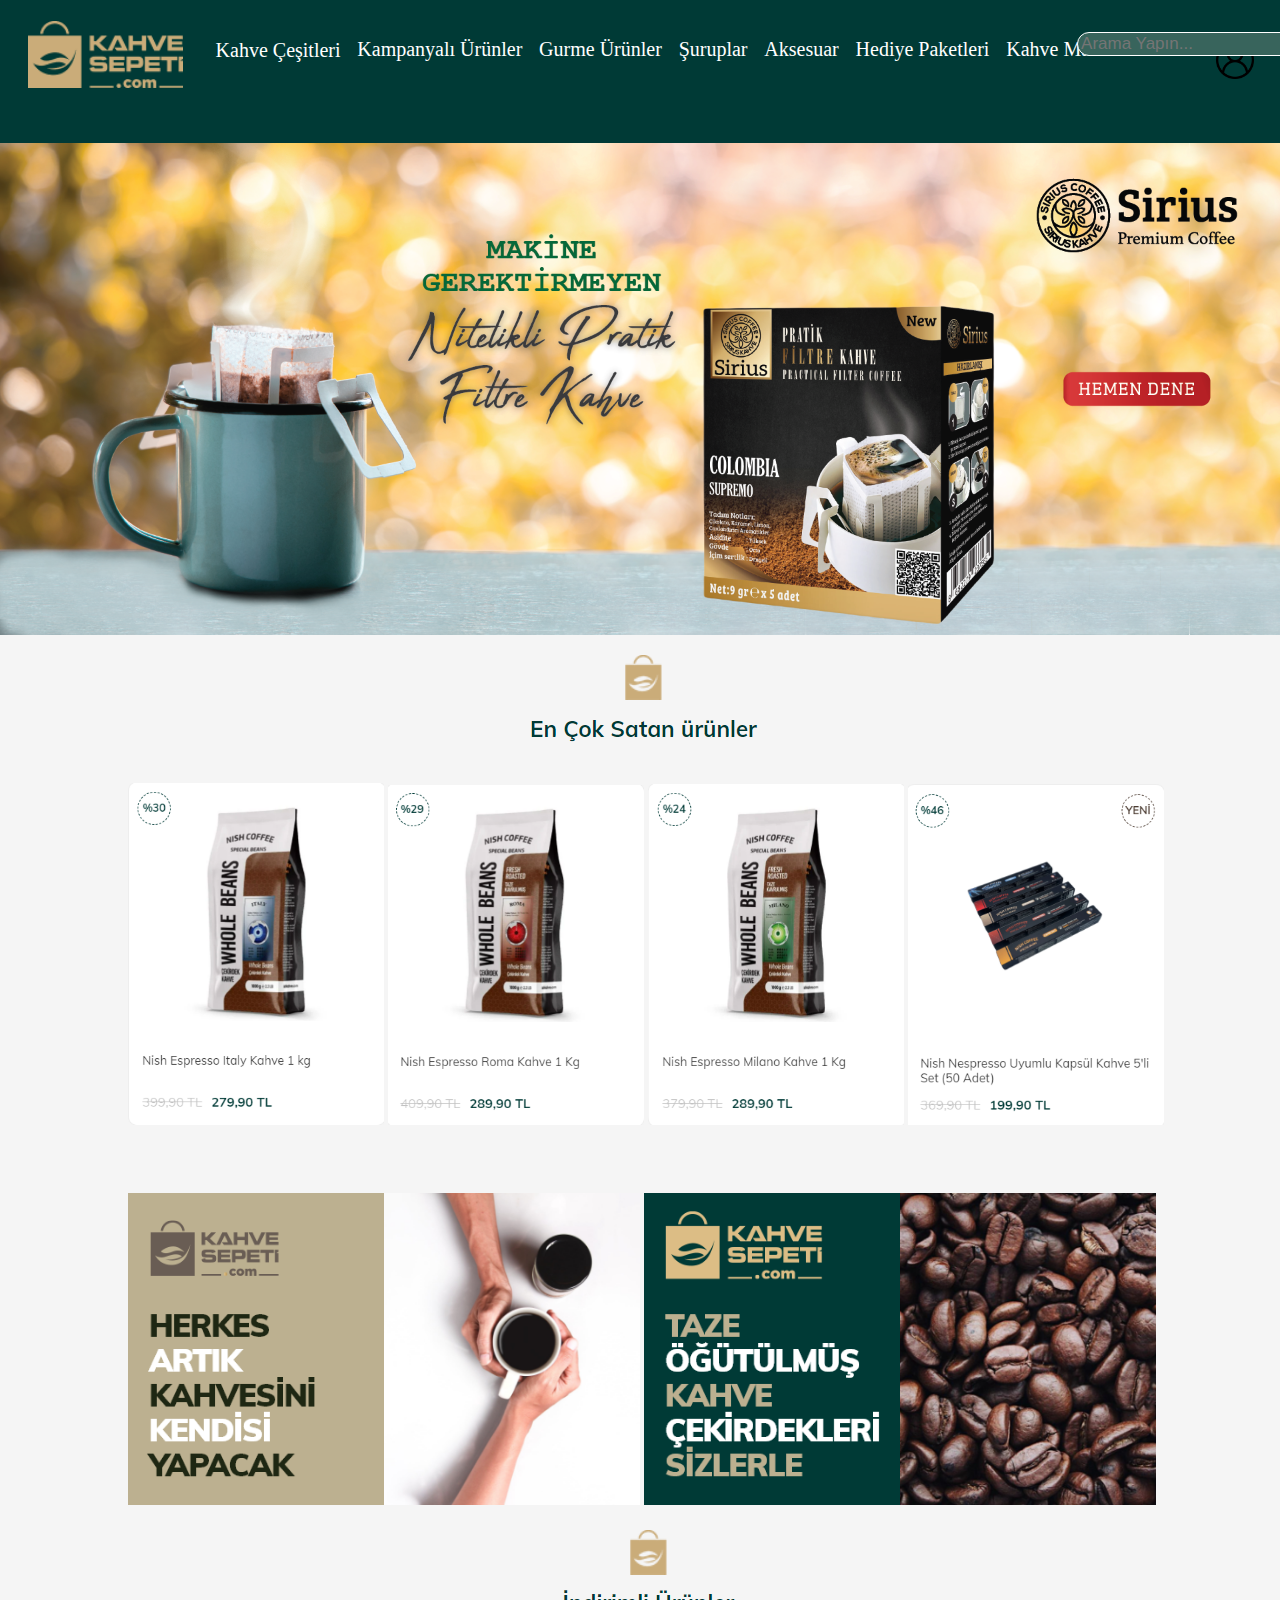
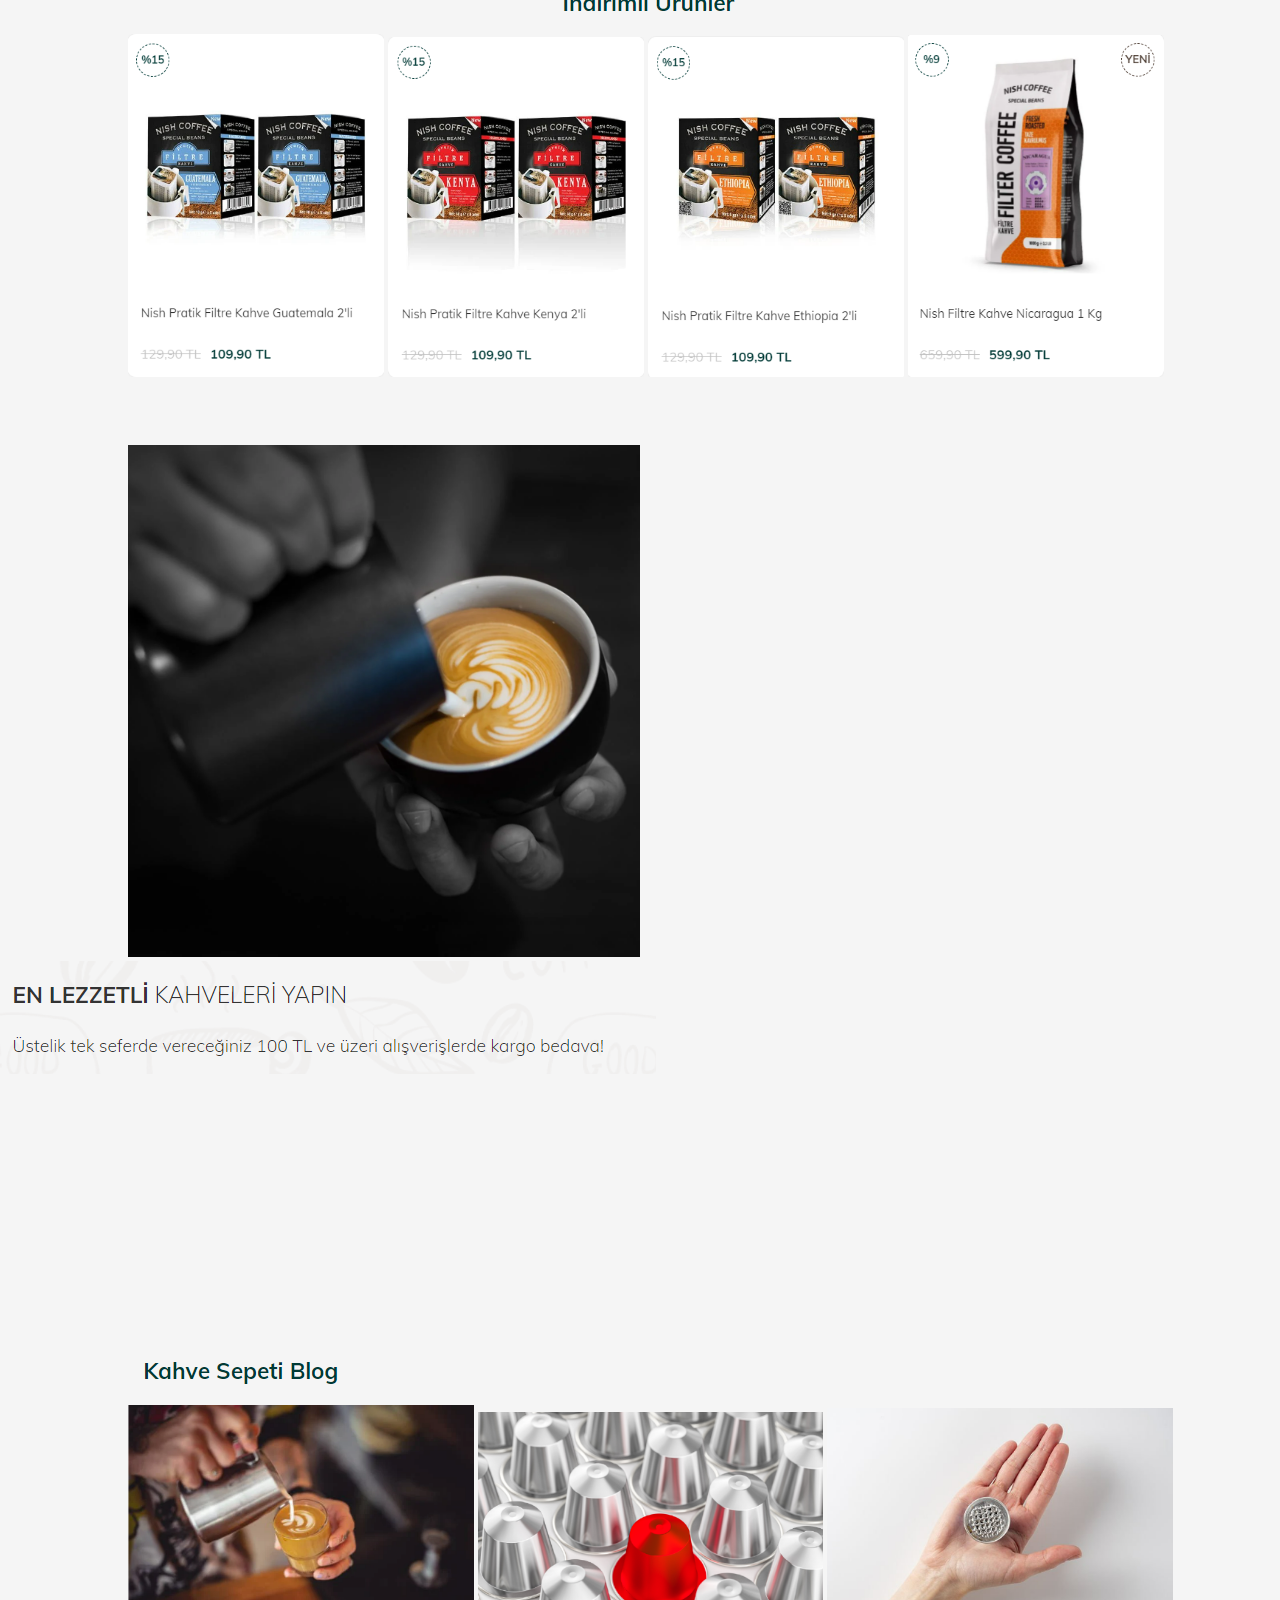
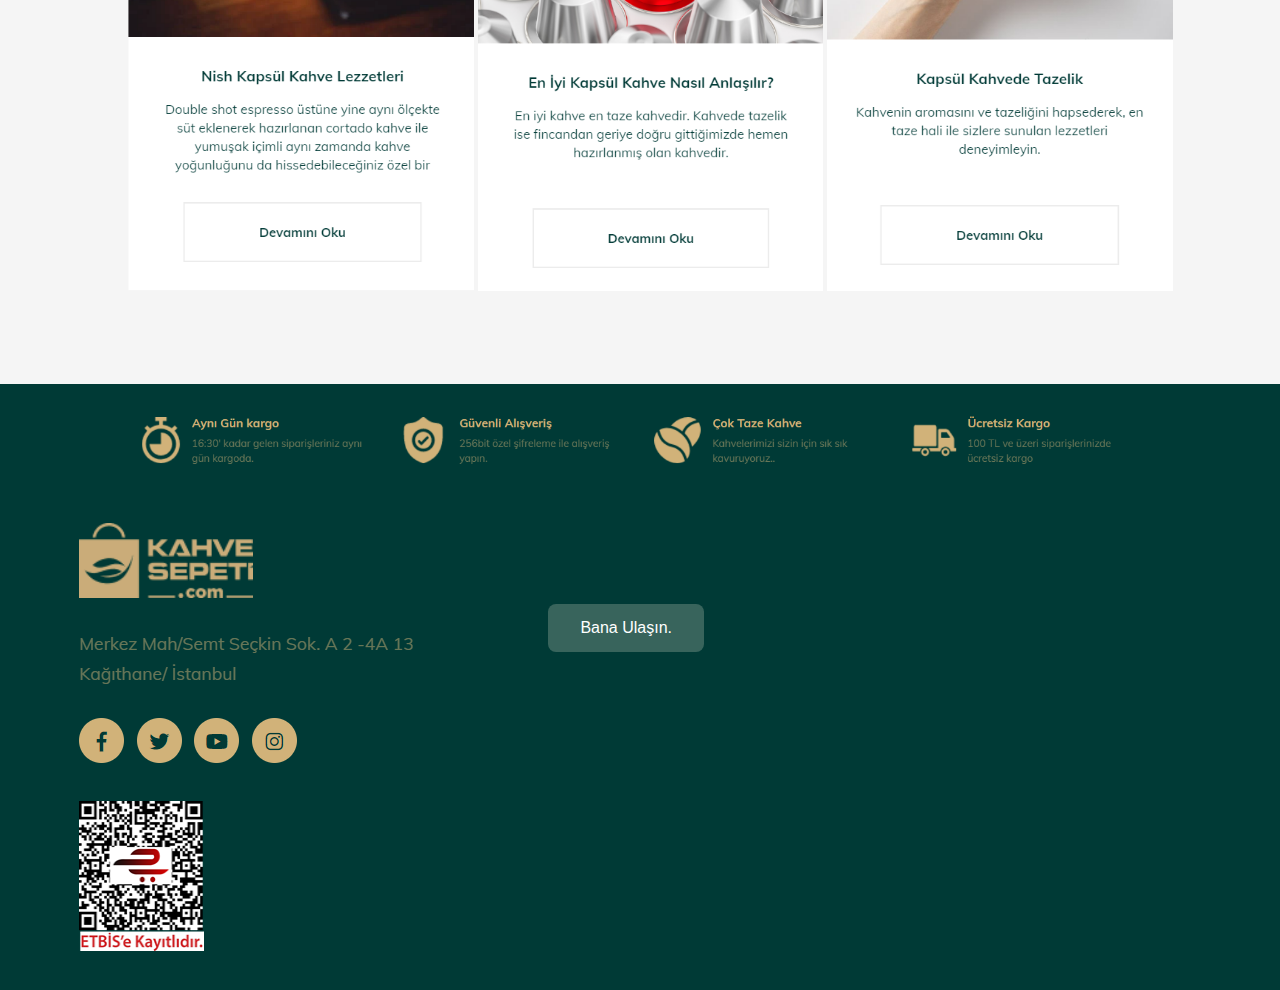
<file: index.html>
<!DOCTYPE html>
<html>
    <head>
        <title>Kahven Hazır</title>
        <meta charset="UTF-8">
        <link rel="stylesheet" href="css/still.css">
    </head>
    <body class="govde">
        <div class="ust">
            <a href="index.html"><img class="logo" src="resimler/logo.png"></a>
            <span><a class="l1" style="text-decoration: none; color: white;" href="kahvecesit.html" >Kahve Çeşitleri</a></span>
            <span><a class="l2" style="text-decoration: none; color: white;" href="kampanya.html" >Kampanyalı Ürünler</a></span>
            <span><a class="l3" style="text-decoration: none; color: white;" href="gurme.html" >Gurme Ürünler</a></span>
            <span><a class="l4" style="text-decoration: none; color: white;" href="surup.html" >Şuruplar</a></span>
            <span><a class="l4" style="text-decoration: none; color: white;" href="aksesuar.html" >Aksesuar</a></span>
            <span><a class="l5" style="text-decoration: none; color: white;" href="hediye.html" >Hediye Paketleri</a></span>
            <span><a class="l6" style="text-decoration: none; color: white;" href="kahvemakine.html" >Kahve Makinesi</a></span>
            <form class="example" action="" style="margin:auto;max-width:300px">
                <input type="text" placeholder="Arama Yapın..." name="search2">
                
            </form>
            <a href="girisyap.html"><img class="giris" src="resimler/login.png"></a>
        </div>
        <div class="orta">
            <img class="i1" src="resimler/i1.png"><br>
            <center><img src="resimler/i2.png"></center><br>
            <img class="i3" src="resimler/i3.png">
            <img class="i4" src="resimler/i4.png">
            <img class="i5" src="resimler/i5.png">
            <img class="i6" src="resimler/i6.png"><br>
            <img class="i8" src="resimler/i8.png">
            <img class="i9" src="resimler/i9.png"><br>
            <center><img src="resimler/i7.png"></center>
            <img class="i10" src="resimler/i10.png">
            <img class="i11" src="resimler/i11.png">
            <img class="i12" src="resimler/i12.png">
            <img class="i13" src="resimler/i13.png"><br>
            <img class="i14" src="resimler/i14.png">
            <img class="i15" src="resimler/i15.png"><br>
            <img class="i16" src="resimler/i16.png"><br>
            <img class="i17" src="resimler/i17.png">
            <img class="i18" src="resimler/i18.png">
            <img class="i19" src="resimler/i19.png"><br>
            <img class="i20" src="resimler/alt2.png">
        </div>
        <div class="alt">
            <img class="i21" src="resimler/alt1.png">
            <button onclick="window.location.href='ulas.html'" class="buton">Bana Ulaşın.</button>

        </div>
    </body>
</html>
</file>
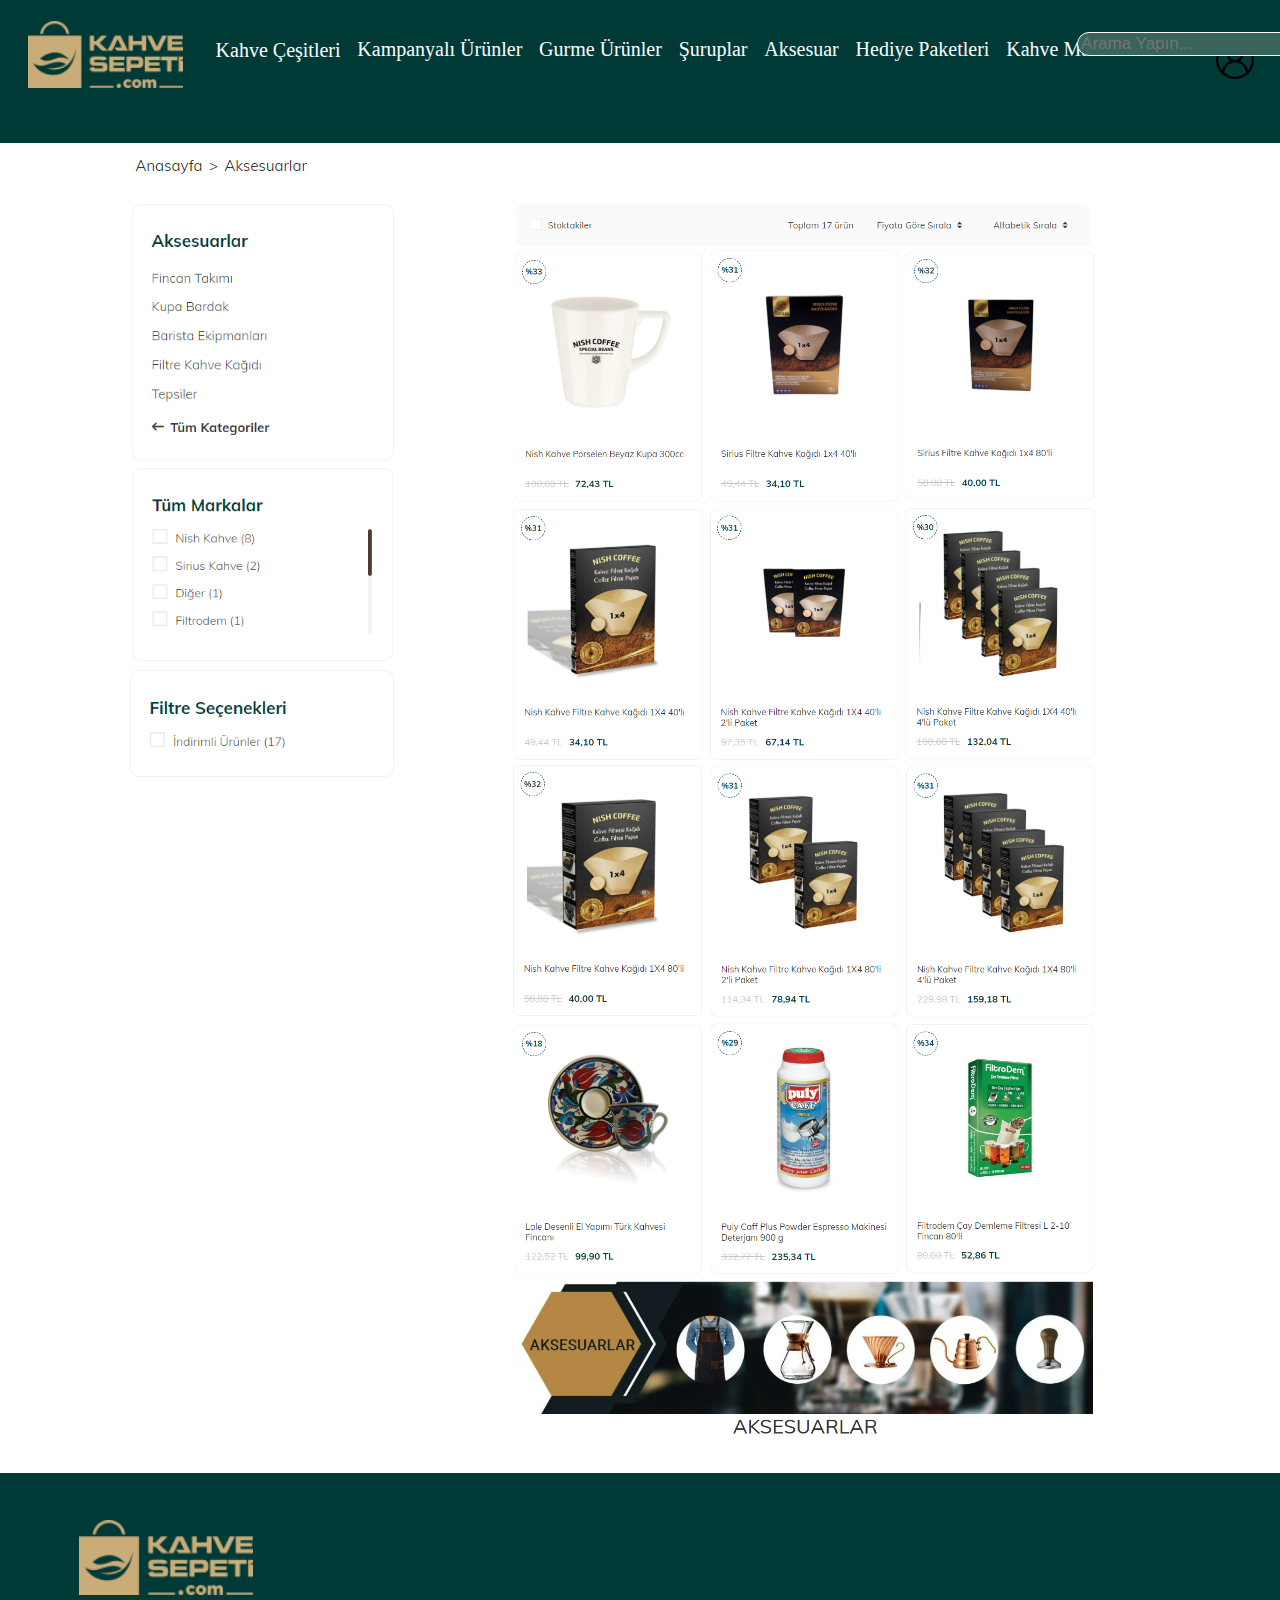
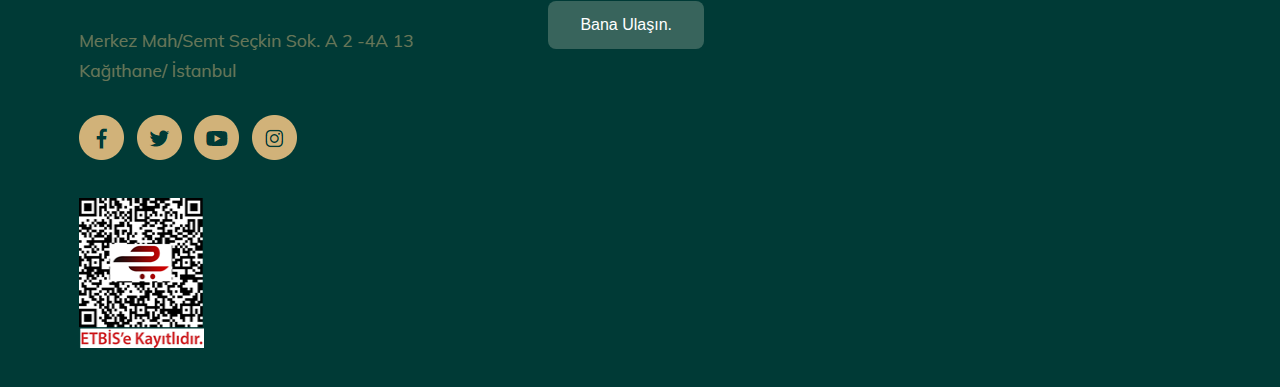
<file: aksesuar.html>
<!DOCTYPE html>
<html>
    <head>
        <title>Kahven Hazır</title>
        <meta charset="UTF-8">
        <link rel="stylesheet" href="css/still1.css">
    </head>
    <body class="govde">
        <div class="ust">
            <a href="index.html"><img class="logo" src="resimler/logo.png"></a>
            <span><a class="l1" style="text-decoration: none; color: white;" href="kahvecesit.html" >Kahve Çeşitleri</a></span>
            <span><a class="l2" style="text-decoration: none; color: white;" href="kampanya.html" >Kampanyalı Ürünler</a></span>
            <span><a class="l3" style="text-decoration: none; color: white;" href="gurme.html" >Gurme Ürünler</a></span>
            <span><a class="l4" style="text-decoration: none; color: white;" href="surup.html" >Şuruplar</a></span>
            <span><a class="l4" style="text-decoration: none; color: white;" href="aksesuar.html" >Aksesuar</a></span>
            <span><a class="l5" style="text-decoration: none; color: white;" href="hediye.html" >Hediye Paketleri</a></span>
            <span><a class="l6" style="text-decoration: none; color: white;" href="kahvemakine.html" >Kahve Makinesi</a></span>
            <form class="example" action="" style="margin:auto;max-width:300px">
                <input type="text" placeholder="Arama Yapın..." name="search2">
                
            </form>
            <a href="girisyap.html"><img class="giris" src="resimler/login.png"></a>
        </div>
        <div class="ortaust">
            <img src="resimler/aksesuar/i1.png">
        </div><br>
        <div class="ortasol">
            <img class="i1" src="resimler/aksesuar/i2.png"><br>
            <img class="i2" src="resimler/aksesuar/i3.png"><br>
            <img class="i3" src="resimler/aksesuar/i4.png"><br>
        </div>
        <div class="ortasag">
            <img class="i5" src="resimler/aksesuar/i5.png"><br>  
            <img class="i6" src="resimler/aksesuar/i6.png">
            <img class="i7" src="resimler/aksesuar/i7.png">
            <img class="i8" src="resimler/aksesuar/i8.png"><br>
            <img class="i9" src="resimler/aksesuar/i9.png">
            <img class="i10" src="resimler/aksesuar/i10.png">
            <img class="i11" src="resimler/aksesuar/i11.png"><br>
            <img class="i12" src="resimler/aksesuar/i12.png">
            <img class="i13" src="resimler/aksesuar/i13.png">
            <img class="i14" src="resimler/aksesuar/i14.png"><br>
            <img class="i15" src="resimler/aksesuar/i15.png">
            <img class="i16" src="resimler/aksesuar/i16.png">
            <img class="i17" src="resimler/aksesuar/i17.png"><br>
            <img class="i18" src="resimler/aksesuar/i18.png">


        </div>

        <div class="temizle"></div>      


        <div class="alt">
            <img class="i21" src="resimler/alt1.png">
            <button onclick="window.location.href='ulas.html'" class="buton">Bana Ulaşın.</button>

        </div>
    </body>
</html>
</file>
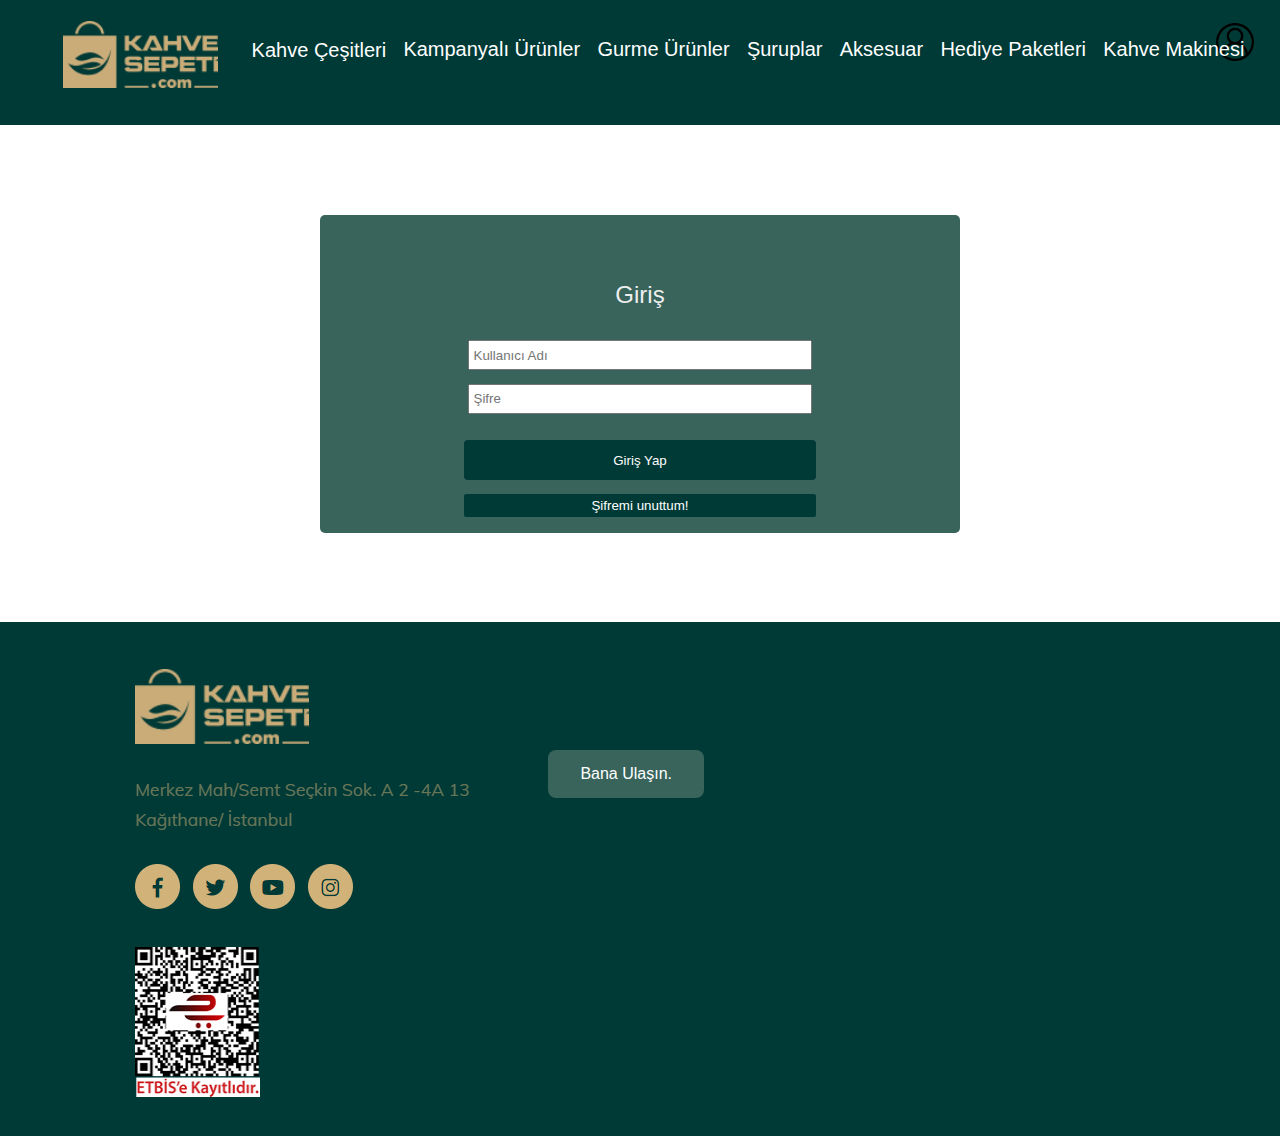
<file: girisyap.html>
<!DOCTYPE html>
<html>
    <head>
        <title>Kahven Hazır</title>
        <meta charset="UTF-8">
        <link rel="stylesheet" href="css/still8.css">
    </head>
    <body class="govde">
        <div class="ust">
            <a href="index.html"><img class="logo" src="resimler/logo.png"></a>
            <span><a class="l1" style="text-decoration: none; color: white;" href="kahvecesit.html" >Kahve Çeşitleri</a></span>
            <span><a class="l2" style="text-decoration: none; color: white;" href="kampanya.html" >Kampanyalı Ürünler</a></span>
            <span><a class="l3" style="text-decoration: none; color: white;" href="gurme.html" >Gurme Ürünler</a></span>
            <span><a class="l4" style="text-decoration: none; color: white;" href="surup.html" >Şuruplar</a></span>
            <span><a class="l4" style="text-decoration: none; color: white;" href="aksesuar.html" >Aksesuar</a></span>
            <span><a class="l5" style="text-decoration: none; color: white;" href="hediye.html" >Hediye Paketleri</a></span>
            <span><a class="l6" style="text-decoration: none; color: white;" href="kahvemakine.html" >Kahve Makinesi</a></span>
            <form class="example" action="" style="margin:auto;max-width:300px">
                <input type="text" placeholder="Arama Yapın..." name="search2">
                
            </form>
            <a href="girisyap.html"><img class="giris" src="resimler/login.png"></a>
        </div>
        <div class="orta">
            <div class="orta1">
                <div class="outer-box">
                    <div class="login-box">
                        <h4 class="login-text">Giriş</h4>
                        <center>
                            <input placeholder="Kullanıcı Adı">
                            <input placeholder="Şifre">
    
                            <button id="btn-login">Giriş Yap</button>
                            <button id="btn-forgot">Şifremi unuttum!</button>
                        </center>
                    </div>
                </div>
            </div>
        </div>

        <div class="temizle"></div>      


        <div class="alt">
            <img class="i21" src="resimler/alt1.png">
            <button onclick="window.location.href='ulas.html'" class="buton">Bana Ulaşın.</button>

        </div>
    </body>
</html>
</file>
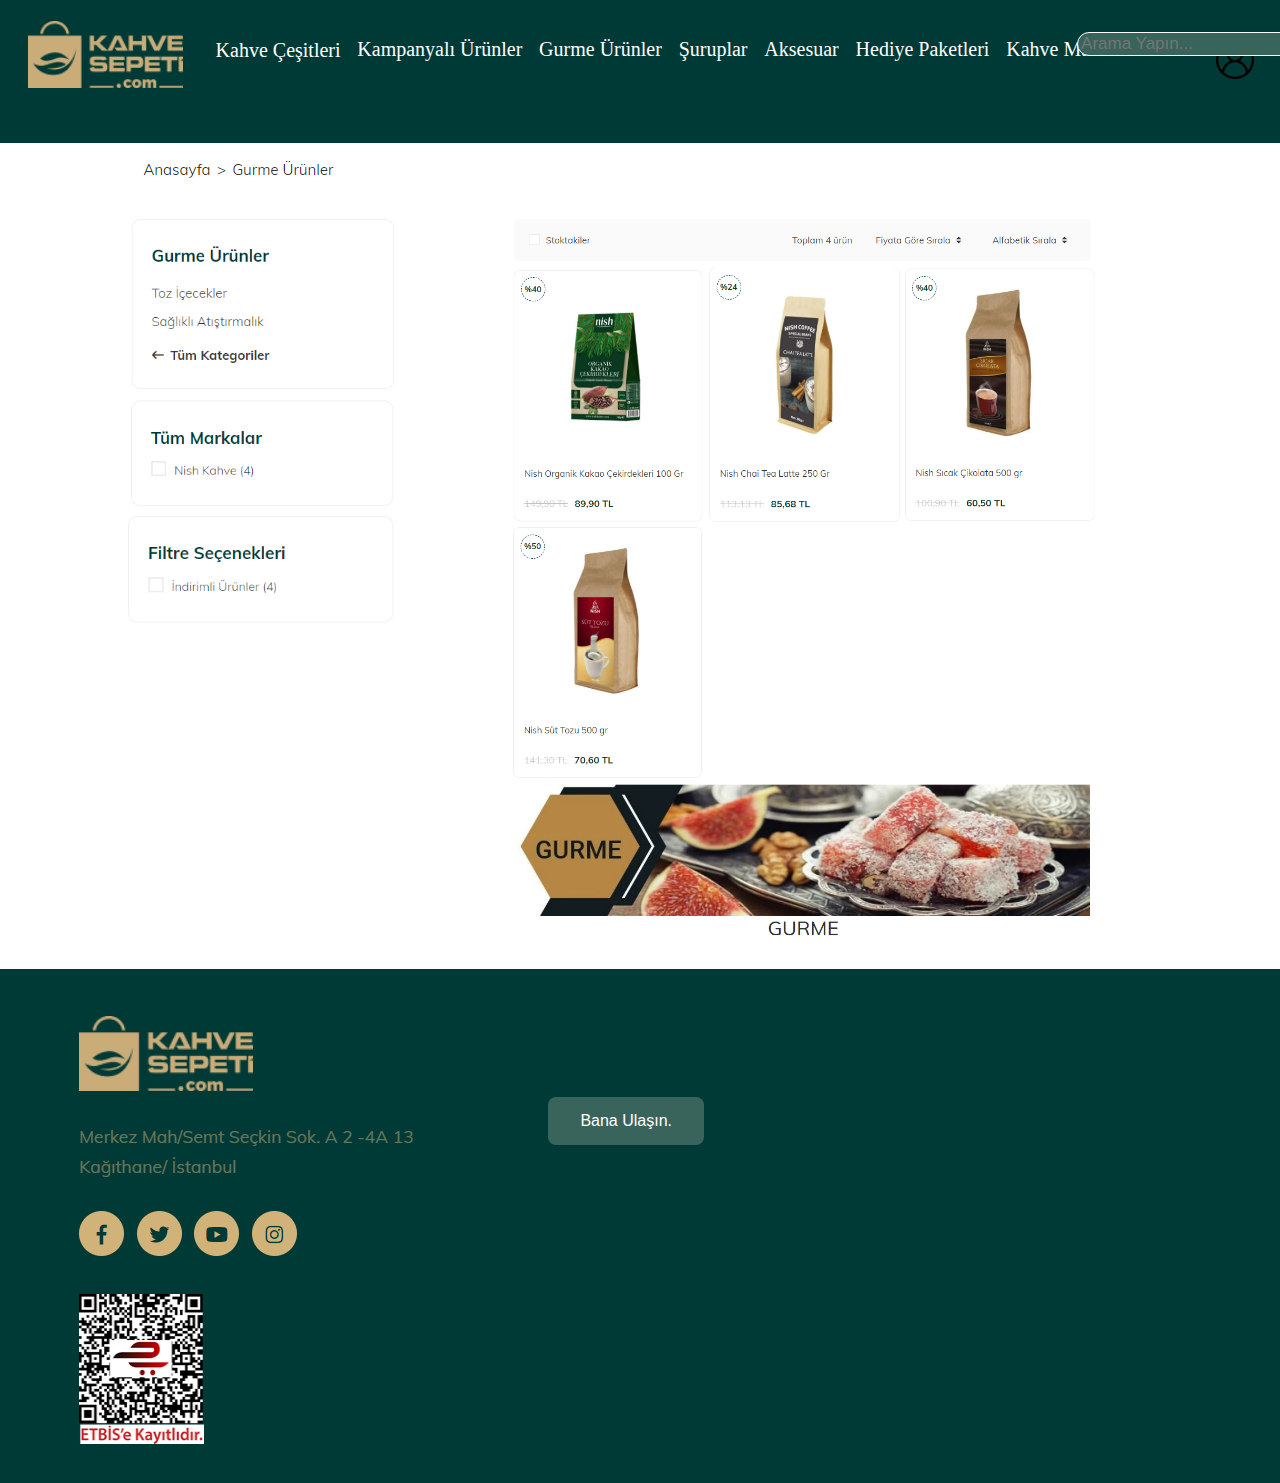
<file: gurme.html>
<!DOCTYPE html>
<html>
    <head>
        <title>Kahven Hazır</title>
        <meta charset="UTF-8">
        <link rel="stylesheet" href="css/still4.css">
    </head>
    <body class="govde">
        <div class="ust">
            <a href="index.html"><img class="logo" src="resimler/logo.png"></a>
            <span><a class="l1" style="text-decoration: none; color: white;" href="kahvecesit.html" >Kahve Çeşitleri</a></span>
            <span><a class="l2" style="text-decoration: none; color: white;" href="kampanya.html" >Kampanyalı Ürünler</a></span>
            <span><a class="l3" style="text-decoration: none; color: white;" href="gurme.html" >Gurme Ürünler</a></span>
            <span><a class="l4" style="text-decoration: none; color: white;" href="surup.html" >Şuruplar</a></span>
            <span><a class="l4" style="text-decoration: none; color: white;" href="aksesuar.html" >Aksesuar</a></span>
            <span><a class="l5" style="text-decoration: none; color: white;" href="hediye.html" >Hediye Paketleri</a></span>
            <span><a class="l6" style="text-decoration: none; color: white;" href="kahvemakine.html" >Kahve Makinesi</a></span>
            <form class="example" action="" style="margin:auto;max-width:300px">
                <input type="text" placeholder="Arama Yapın..." name="search2">
                
            </form>
            <a href="girisyap.html"><img class="giris" src="resimler/login.png"></a>
        </div>
        <div class="ortaust">
            <img src="resimler/gurme/i1.png">
        </div><br>
        <div class="ortasol">
            <img class="i1" src="resimler/gurme/i2.png"><br>
            <img class="i2" src="resimler/gurme/i3.png"><br>
            <img class="i3" src="resimler/gurme/i4.png"><br>
        </div>
        <div class="ortasag">            
            <img class="i5" src="resimler/gurme/i5.png"><br>            
            <img class="i7" src="resimler/gurme/i7.png">
            <img class="i8" src="resimler/gurme/i8.png">
            <img class="i9" src="resimler/gurme/i9.png"><br>
            <img class="i10" src="resimler/gurme/i10.png"><br>
            <img class="i6" src="resimler/gurme/i6.png">
        </div>

        <div class="temizle"></div>      


        <div class="alt">
            <img class="i21" src="resimler/alt1.png">
            <button onclick="window.location.href='ulas.html'" class="buton">Bana Ulaşın.</button>

        </div>
    </body>
</html>
</file>
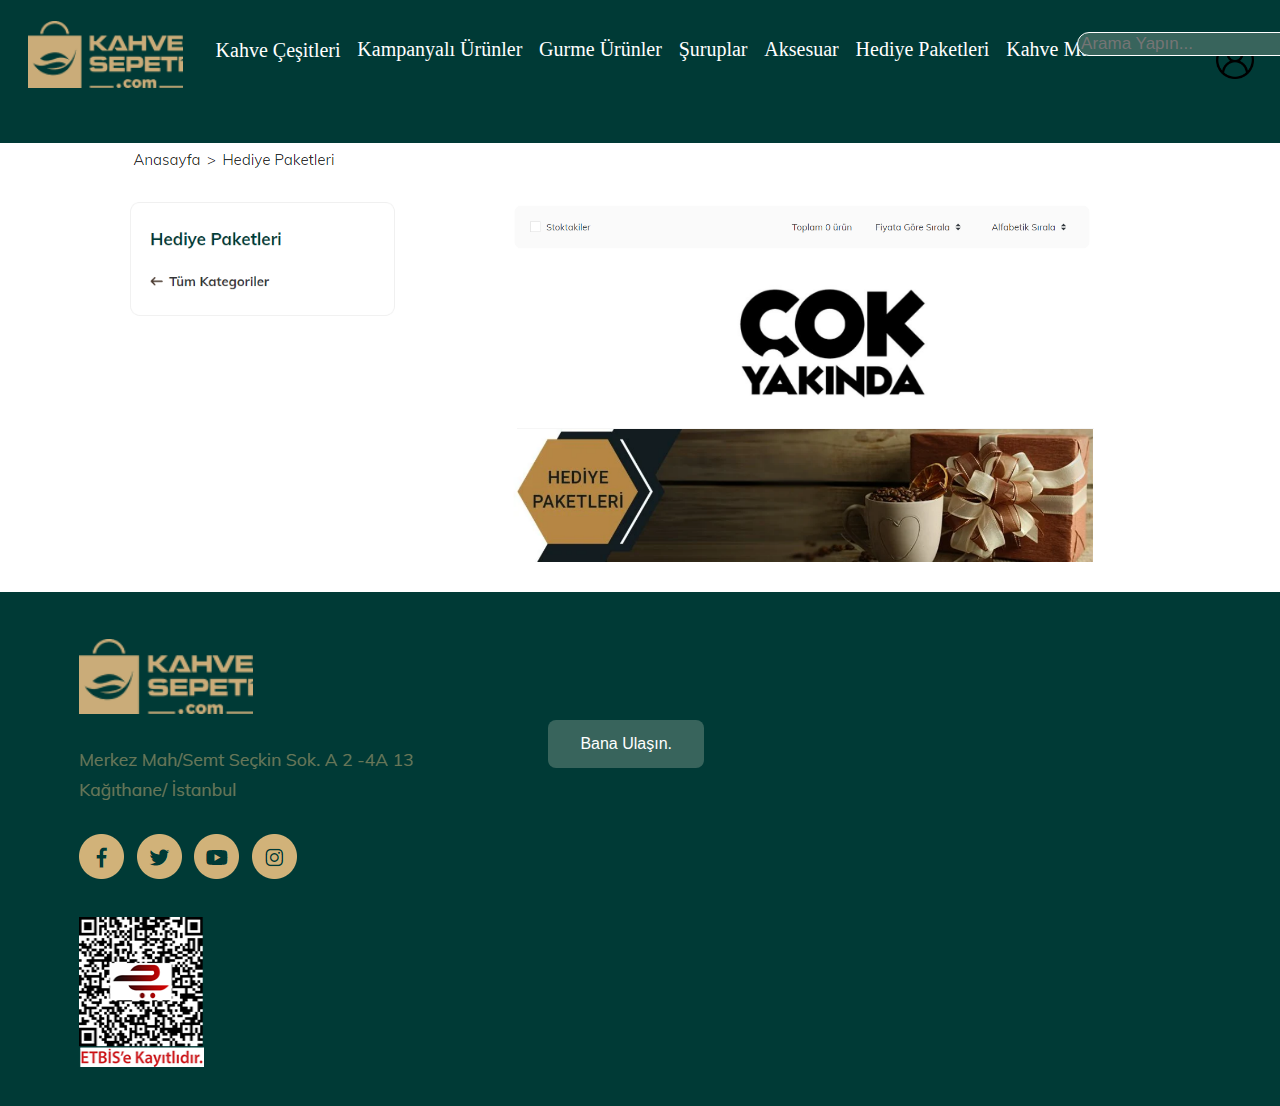
<file: hediye.html>
<!DOCTYPE html>
<html>
    <head>
        <title>Kahven Hazır</title>
        <meta charset="UTF-8">
        <link rel="stylesheet" href="css/still6.css">
    </head>
    <body class="govde">
        <div class="ust">
            <a href="index.html"><img class="logo" src="resimler/logo.png"></a>
            <span><a class="l1" style="text-decoration: none; color: white;" href="kahvecesit.html" >Kahve Çeşitleri</a></span>
            <span><a class="l2" style="text-decoration: none; color: white;" href="kampanya.html" >Kampanyalı Ürünler</a></span>
            <span><a class="l3" style="text-decoration: none; color: white;" href="gurme.html" >Gurme Ürünler</a></span>
            <span><a class="l4" style="text-decoration: none; color: white;" href="surup.html" >Şuruplar</a></span>
            <span><a class="l4" style="text-decoration: none; color: white;" href="aksesuar.html" >Aksesuar</a></span>
            <span><a class="l5" style="text-decoration: none; color: white;" href="hediye.html" >Hediye Paketleri</a></span>
            <span><a class="l6" style="text-decoration: none; color: white;" href="kahvemakine.html" >Kahve Makinesi</a></span>
            <form class="example" action="" style="margin:auto;max-width:300px">
                <input type="text" placeholder="Arama Yapın..." name="search2">
                
            </form>
            <a href="girisyap.html"><img class="giris" src="resimler/login.png"></a>
        </div>
        <div class="ortaust">
            <img src="resimler/hediyepaket/i1.png">
        </div><br>
        <div class="ortasol">
            <img class="i1" src="resimler/hediyepaket/i2.png"><br>
        </div>
        <div class="ortasag">
            <img class="i2" src="resimler/hediyepaket/i4.png"><br>
            <center><img class="i3" src="resimler/hediyepaket/i3.png"><br></center>
            <img class="i4" src="resimler/hediyepaket/i5.png">
        </div>

        <div class="temizle"></div>      


        <div class="alt">
            <img class="i21" src="resimler/alt1.png">
            <button onclick="window.location.href='ulas.html'" class="buton">Bana Ulaşın.</button>

        </div>
    </body>
</html>
</file>
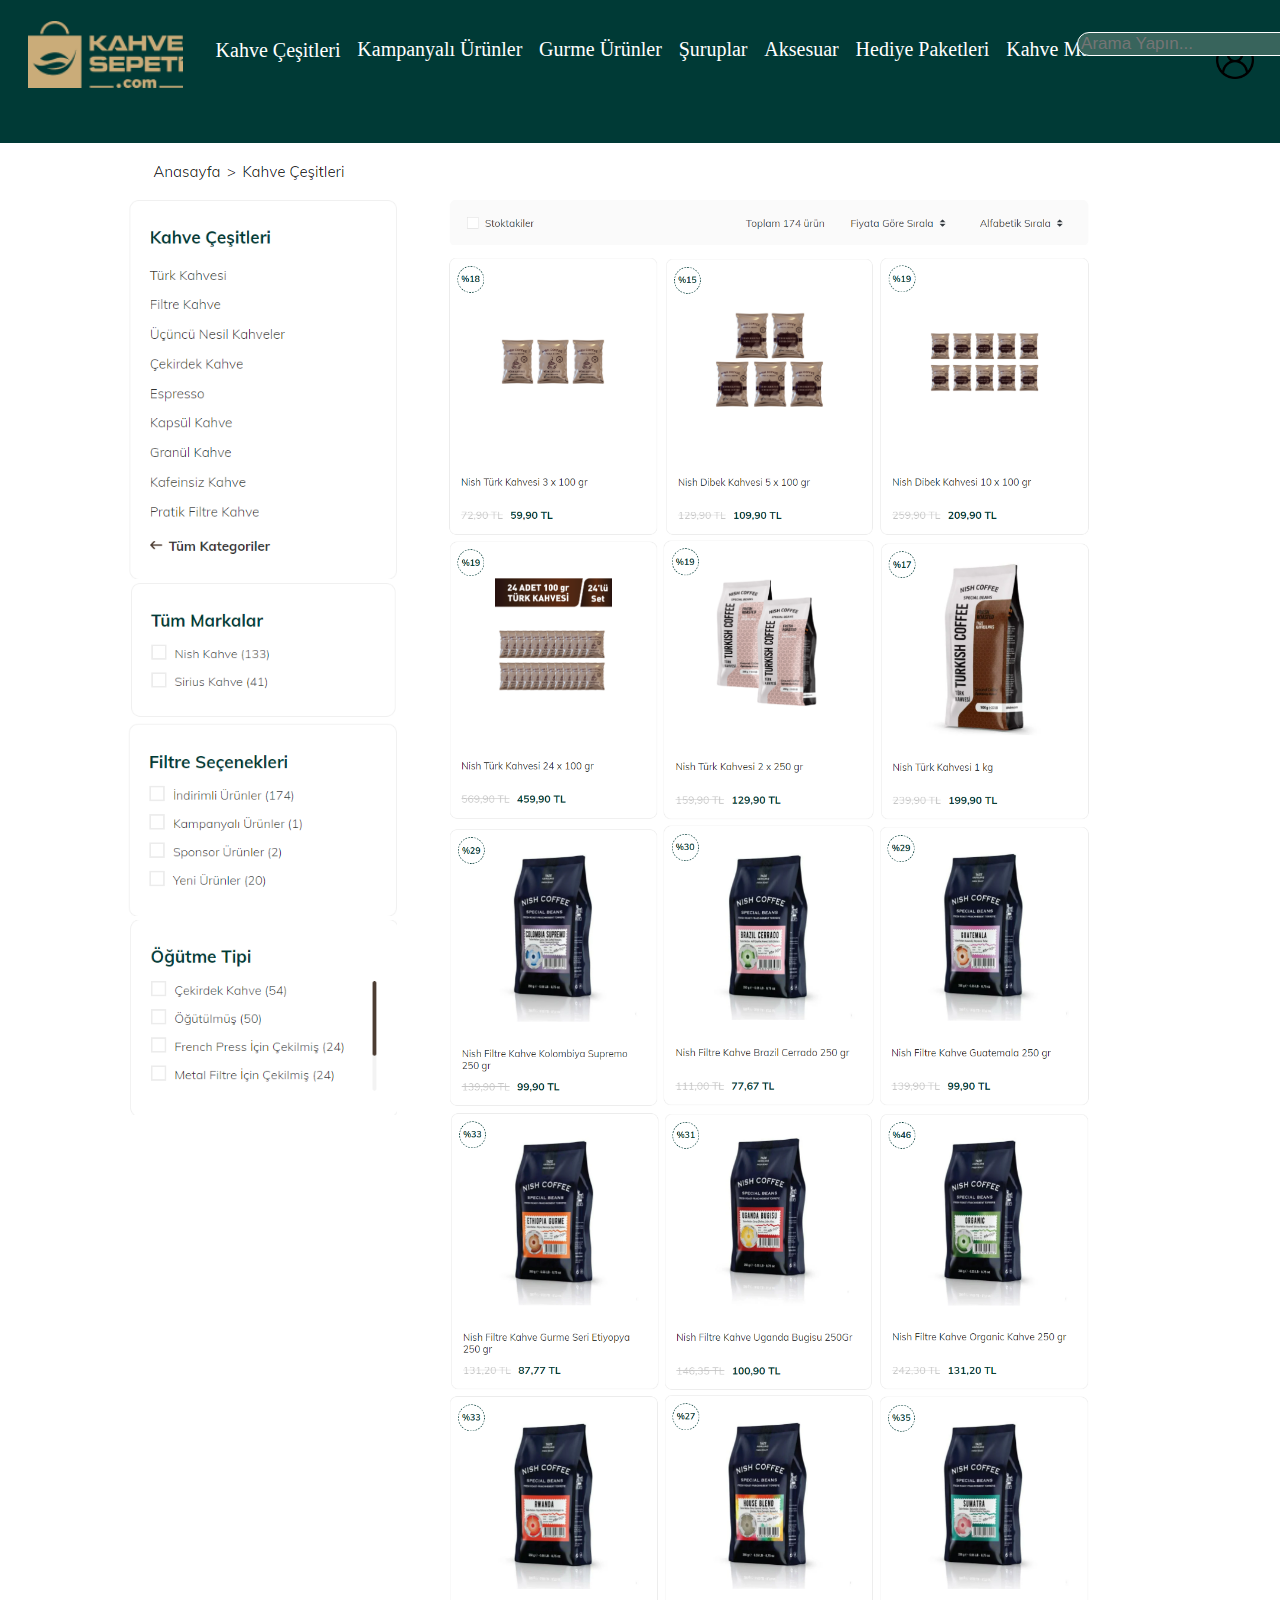
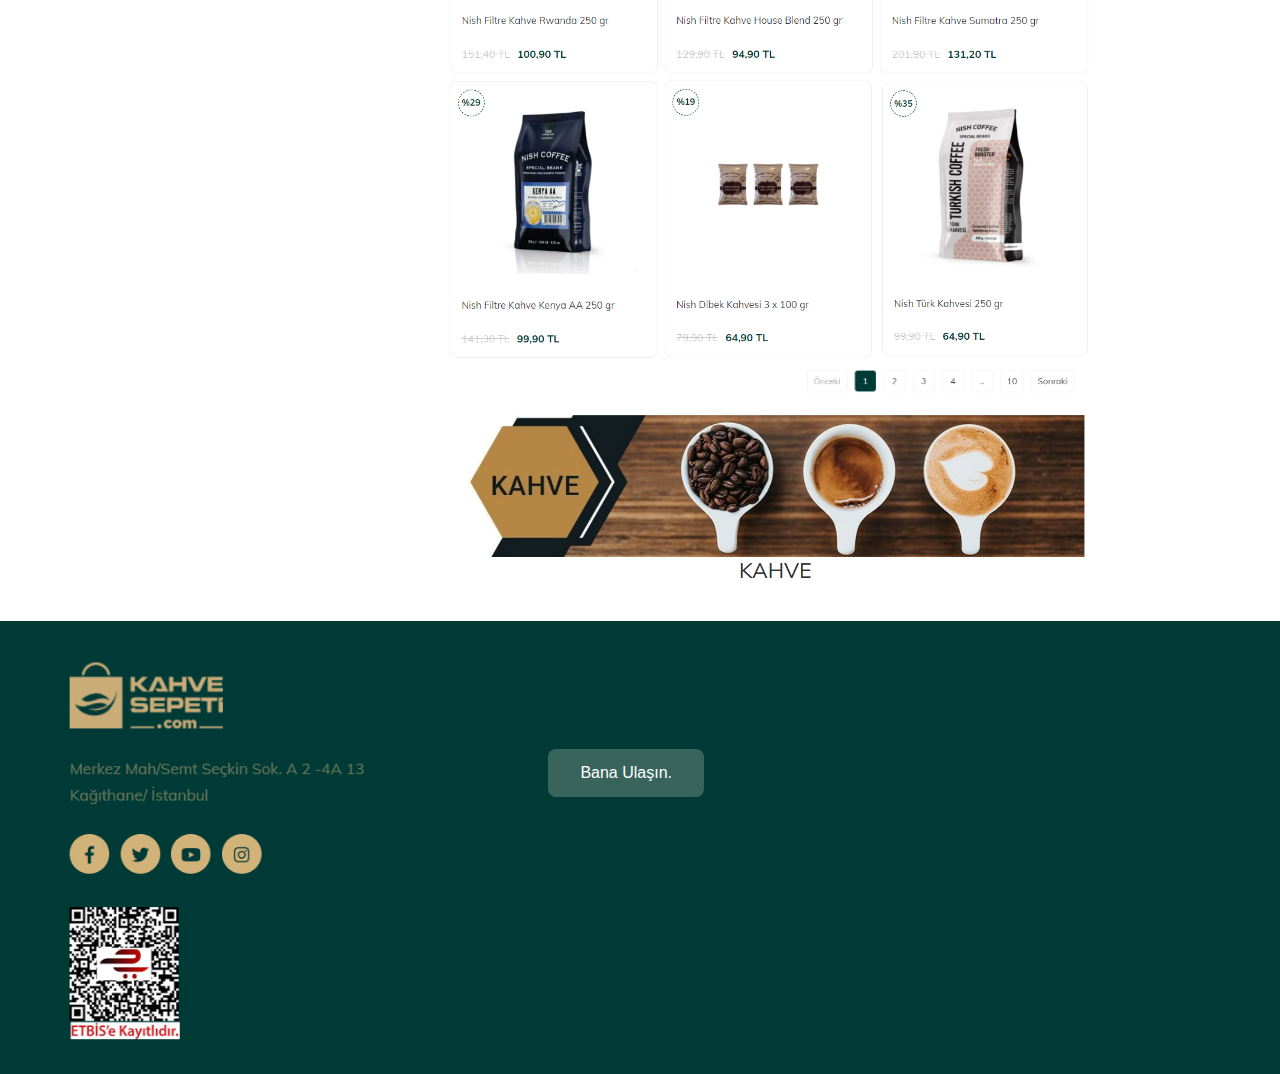
<file: kahvecesit.html>
<!DOCTYPE html>
<html>
    <head>
        <title>Kahven Hazır</title>
        <meta charset="UTF-8">
        <link rel="stylesheet" href="css/still2.css">
    </head>
    <body class="govde">
        <div class="ust">
            <a href="index.html"><img class="logo" src="resimler/logo.png"></a>
            <span><a class="l1" style="text-decoration: none; color: white;" href="kahvecesit.html" >Kahve Çeşitleri</a></span>
            <span><a class="l2" style="text-decoration: none; color: white;" href="kampanya.html" >Kampanyalı Ürünler</a></span>
            <span><a class="l3" style="text-decoration: none; color: white;" href="gurme.html" >Gurme Ürünler</a></span>
            <span><a class="l4" style="text-decoration: none; color: white;" href="surup.html" >Şuruplar</a></span>
            <span><a class="l4" style="text-decoration: none; color: white;" href="aksesuar.html" >Aksesuar</a></span>
            <span><a class="l5" style="text-decoration: none; color: white;" href="hediye.html" >Hediye Paketleri</a></span>
            <span><a class="l6" style="text-decoration: none; color: white;" href="kahvemakine.html" >Kahve Makinesi</a></span>
            <form class="example" action="" style="margin:auto;max-width:300px">
                <input type="text" placeholder="Arama Yapın..." name="search2">
                
            </form>
            <a href="girisyap.html"><img class="giris" src="resimler/login.png"></a>
        </div>
        <div class="ortaust">
            <img src="resimler/KahveCesit/i1.png">
        </div>
        <div class="ortasol">
            <img class="i1" src="resimler/KahveCesit/i3.png"><br>
            <img class="i2" src="resimler/KahveCesit/i4.png"><br>
            <img class="i3" src="resimler/KahveCesit/i5.png"><br>
            <img class="i4" src="resimler/KahveCesit/i6.png"><br>
        </div>
        <div class="ortasag">
            <img class="i23" src="resimler/KahveCesit/i2.png"><br>
            <img class="i5" src="resimler/KahveCesit/i9.png">
            <img class="i6" src="resimler/KahveCesit/i10.png">
            <img class="i7" src="resimler/KahveCesit/i11.png"><br>
            <img class="i8" src="resimler/KahveCesit/i12.png">
            <img class="i9" src="resimler/KahveCesit/i13.png">
            <img class="i10" src="resimler/KahveCesit/i14.png"><br>
            <img class="i11" src="resimler/KahveCesit/i15.png">
            <img class="i12" src="resimler/KahveCesit/i16.png">
            <img class="i13" src="resimler/KahveCesit/i17.png"><br>
            <img class="i14" src="resimler/KahveCesit/i18.png">
            <img class="i15" src="resimler/KahveCesit/i19.png">
            <img class="i16" src="resimler/KahveCesit/i20.png"><br>
            <img class="i17" src="resimler/KahveCesit/i21.png">
            <img class="i18" src="resimler/KahveCesit/i22.png">
            <img class="i19" src="resimler/KahveCesit/i23.png"><br>
            <img class="i20" src="resimler/KahveCesit/i24.png">
            <img class="i21" src="resimler/KahveCesit/i25.png">
            <img class="i22" src="resimler/KahveCesit/i26.png"><br>
            <img class="i24" src="resimler/KahveCesit/i7.png"><br>
            <img class="i25" src="resimler/KahveCesit/i8.png"><br>
        </div>
        <div class="temizle"></div>      


        <div class="alt">
            <img class="i21" src="resimler/alt1.png">
            <button onclick="window.location.href='ulas.html'" class="buton">Bana Ulaşın.</button>

        </div>
    </body>
</html>
</file>
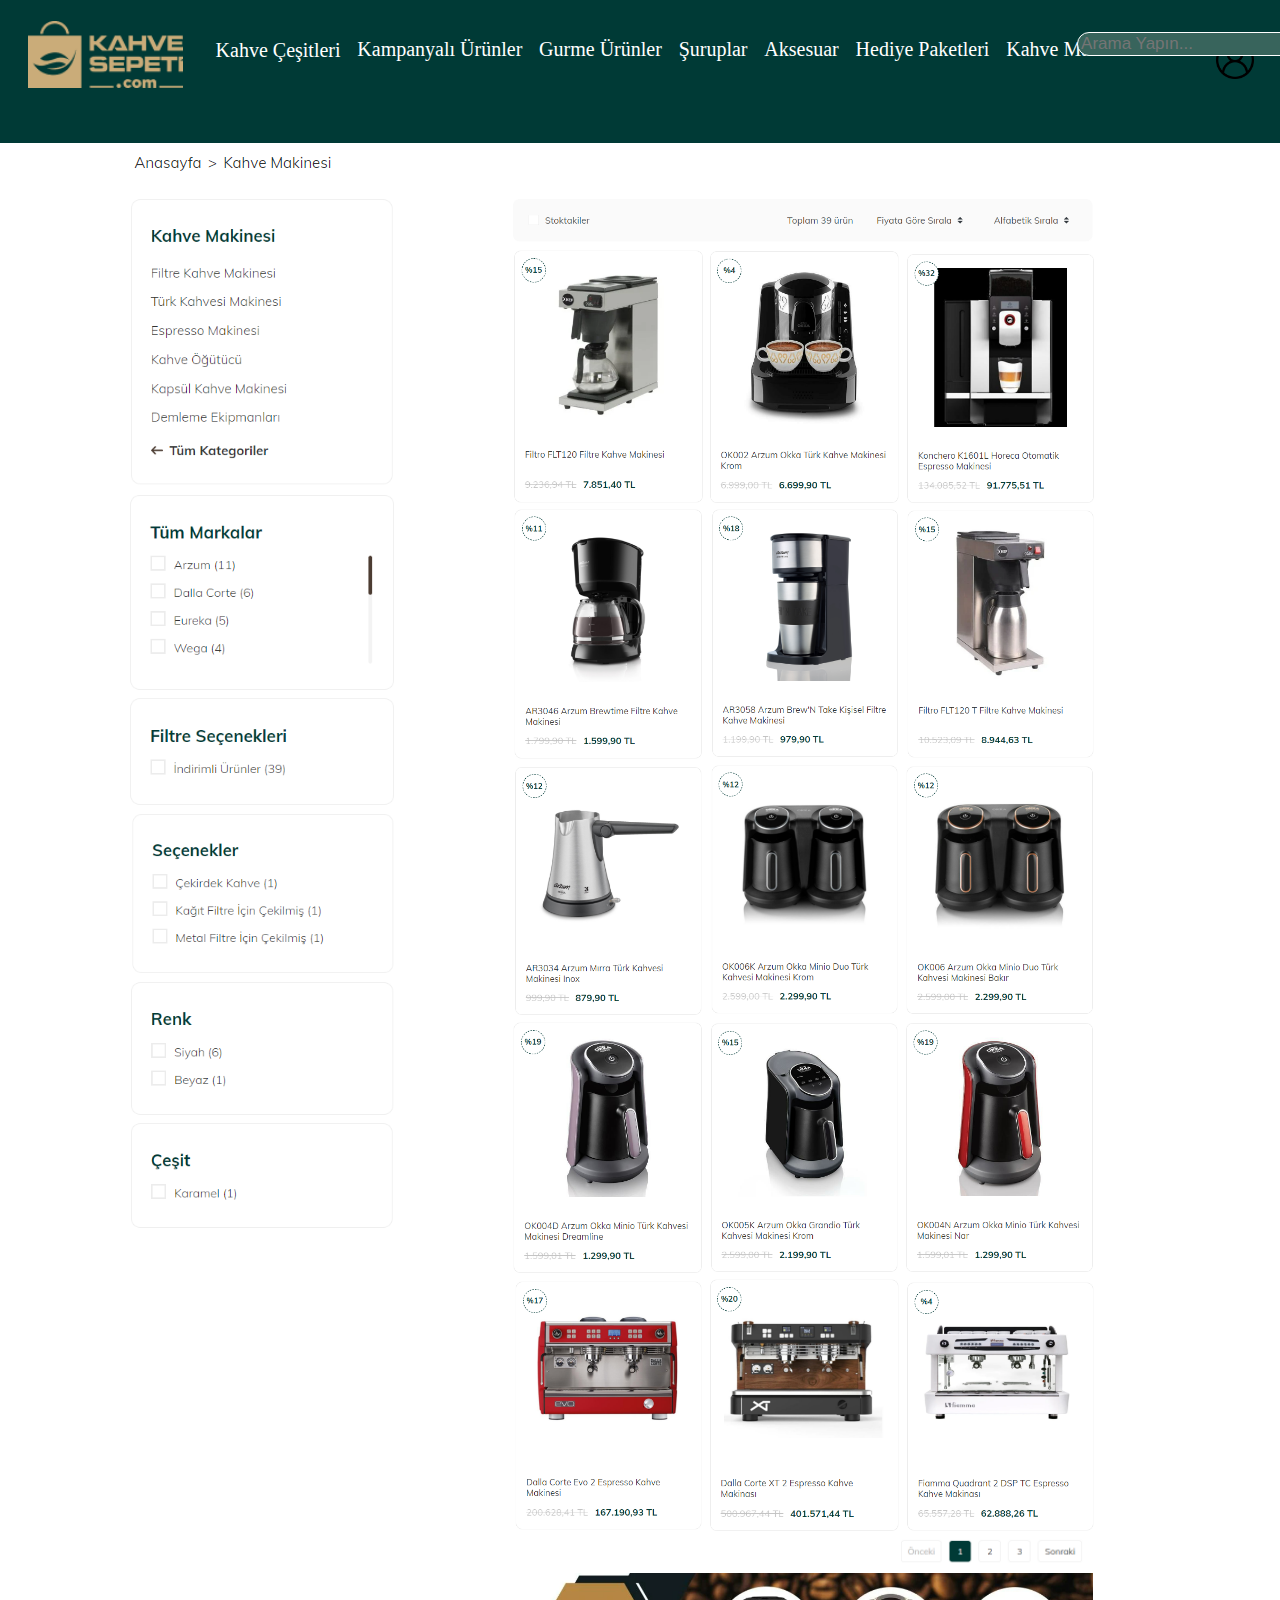
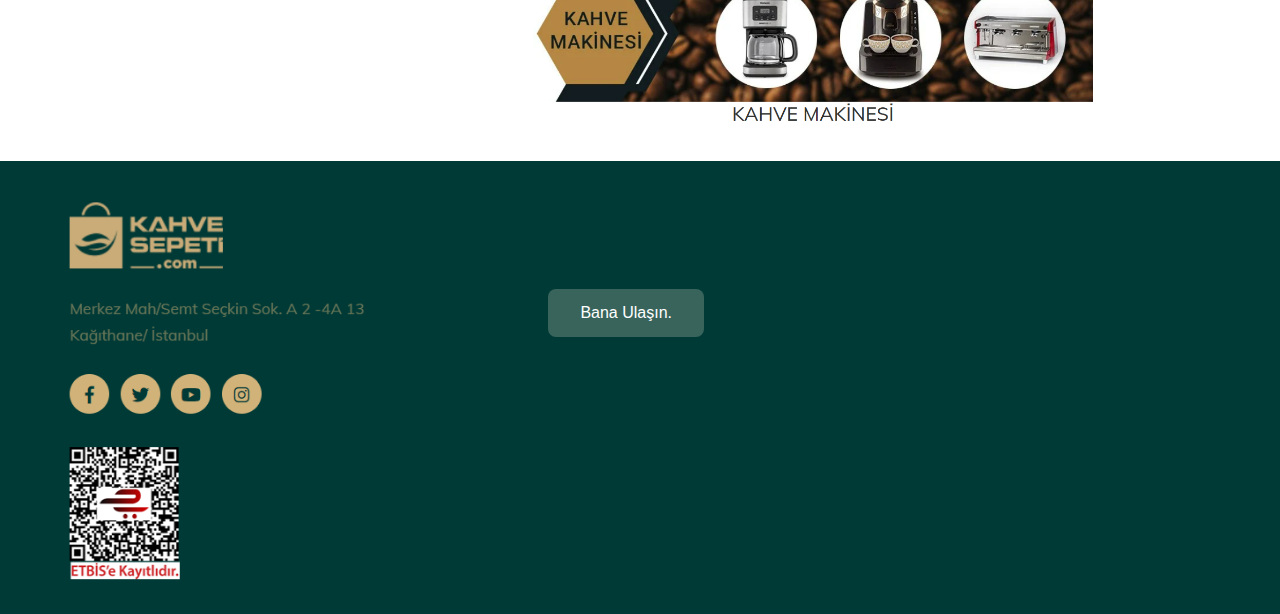
<file: kahvemakine.html>
<!DOCTYPE html>
<html>
    <head>
        <title>Kahven Hazır</title>
        <meta charset="UTF-8">
        <link rel="stylesheet" href="css/still7.css">
    </head>
    <body class="govde">
        <div class="ust">
            <a href="index.html"><img class="logo" src="resimler/logo.png"></a>
            <span><a class="l1" style="text-decoration: none; color: white;" href="kahvecesit.html" >Kahve Çeşitleri</a></span>
            <span><a class="l2" style="text-decoration: none; color: white;" href="kampanya.html" >Kampanyalı Ürünler</a></span>
            <span><a class="l3" style="text-decoration: none; color: white;" href="gurme.html" >Gurme Ürünler</a></span>
            <span><a class="l4" style="text-decoration: none; color: white;" href="surup.html" >Şuruplar</a></span>
            <span><a class="l4" style="text-decoration: none; color: white;" href="aksesuar.html" >Aksesuar</a></span>
            <span><a class="l5" style="text-decoration: none; color: white;" href="hediye.html" >Hediye Paketleri</a></span>
            <span><a class="l6" style="text-decoration: none; color: white;" href="kahvemakine.html" >Kahve Makinesi</a></span>
            <form class="example" action="" style="margin:auto;max-width:300px">
                <input type="text" placeholder="Arama Yapın..." name="search2">
                
            </form>
            <a href="girisyap.html"><img class="giris" src="resimler/login.png"></a>
        </div>
        <div class="ortaust">
            <img src="resimler/kahvemakine/i1.png">
        </div><br>
        <div class="ortasol">
            <img class="i1" src="resimler/kahvemakine/i2.png"><br>
            <img class="i2" src="resimler/kahvemakine/i3.png"><br>
            <img class="i3" src="resimler/kahvemakine/i4.png"><br>
            <img class="i4" src="resimler/kahvemakine/i5.png"><br>
            <img class="i5" src="resimler/kahvemakine/i6.png"><br>
            <img class="i6" src="resimler/kahvemakine/i7.png"><br>
        </div>
        <div class="ortasag">
            <img class="i7" src="resimler/kahvemakine/i8.png"><br>
            <img class="i8" src="resimler/kahvemakine/i9.png">
            <img class="i9" src="resimler/kahvemakine/i10.png">
            <img class="i10" src="resimler/kahvemakine/i11.png">
            <img class="i11" src="resimler/kahvemakine/i12.png">
            <img class="i12" src="resimler/kahvemakine/i13.png">
            <img class="i13" src="resimler/kahvemakine/i14.png">
            <img class="i14" src="resimler/kahvemakine/i15.png">
            <img class="i15" src="resimler/kahvemakine/i16.png">
            <img class="i16" src="resimler/kahvemakine/i17.png">
            <img class="i17" src="resimler/kahvemakine/i18.png">
            <img class="i18" src="resimler/kahvemakine/i19.png">
            <img class="i19" src="resimler/kahvemakine/i20.png">
            <img class="i20" src="resimler/kahvemakine/i21.png">
            <img class="i21" src="resimler/kahvemakine/i22.png">
            <img class="i22" src="resimler/kahvemakine/i23.png">
            <img class="i23" src="resimler/kahvemakine/i24.png">
            <img class="i24" src="resimler/kahvemakine/i25.png">

        </div>

        <div class="temizle"></div>      


        <div class="alt">
            <img class="i21" src="resimler/alt1.png">
            <button onclick="window.location.href='ulas.html'" class="buton">Bana Ulaşın.</button>

        </div>
    </body>
</html>
</file>
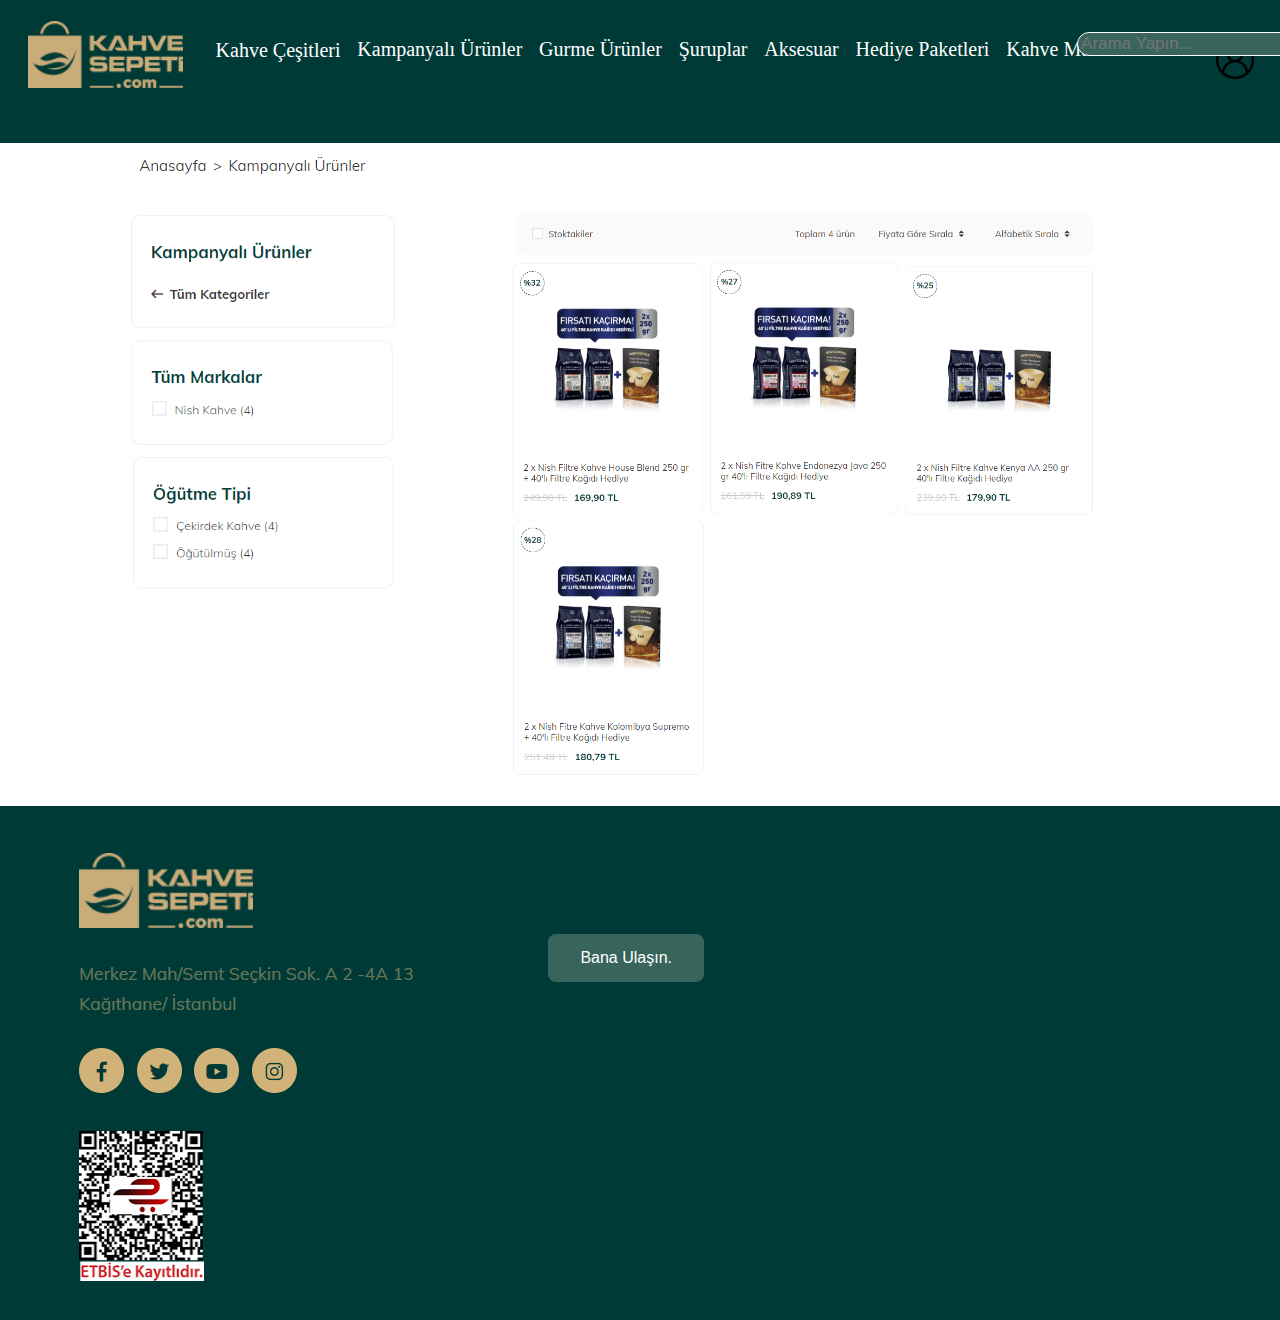
<file: kampanya.html>
<!DOCTYPE html>
<html>
    <head>
        <title>Kahven Hazır</title>
        <meta charset="UTF-8">
        <link rel="stylesheet" href="css/still3.css">
    </head>
    <body class="govde">
        <div class="ust">
            <a href="index.html"><img class="logo" src="resimler/logo.png"></a>
            <span><a class="l1" style="text-decoration: none; color: white;" href="kahvecesit.html" >Kahve Çeşitleri</a></span>
            <span><a class="l2" style="text-decoration: none; color: white;" href="kampanya.html" >Kampanyalı Ürünler</a></span>
            <span><a class="l3" style="text-decoration: none; color: white;" href="gurme.html" >Gurme Ürünler</a></span>
            <span><a class="l4" style="text-decoration: none; color: white;" href="surup.html" >Şuruplar</a></span>
            <span><a class="l4" style="text-decoration: none; color: white;" href="aksesuar.html" >Aksesuar</a></span>
            <span><a class="l5" style="text-decoration: none; color: white;" href="hediye.html" >Hediye Paketleri</a></span>
            <span><a class="l6" style="text-decoration: none; color: white;" href="kahvemakine.html" >Kahve Makinesi</a></span>
            <form class="example" action="" style="margin:auto;max-width:300px">
                <input type="text" placeholder="Arama Yapın..." name="search2">
                
            </form>
            <a href="girisyap.html"><img class="giris" src="resimler/login.png"></a>
        </div>
        <div class="ortaust">
            <img src="resimler/kampanya/i1.png">
        </div><br>
        <div class="ortasol">
            <img class="i1" src="resimler/kampanya/i2.png"><br>
            <img class="i2" src="resimler/kampanya/i3.png"><br>
            <img class="i3" src="resimler/kampanya/i4.png"><br>
        </div>
        <div class="ortasag">            
            <img class="i5" src="resimler/kampanya/i5.png"><br>
            <img class="i6" src="resimler/kampanya/i6.png">
            <img class="i7" src="resimler/kampanya/i7.png">
            <img class="i8" src="resimler/kampanya/i8.png"><br>
            <img class="i9" src="resimler/kampanya/i9.png">
        </div>

        <div class="temizle"></div>      


        <div class="alt">
            <img class="i21" src="resimler/alt1.png">
            <button onclick="window.location.href='ulas.html'" class="buton">Bana Ulaşın.</button>

        </div>
    </body>
</html>
</file>
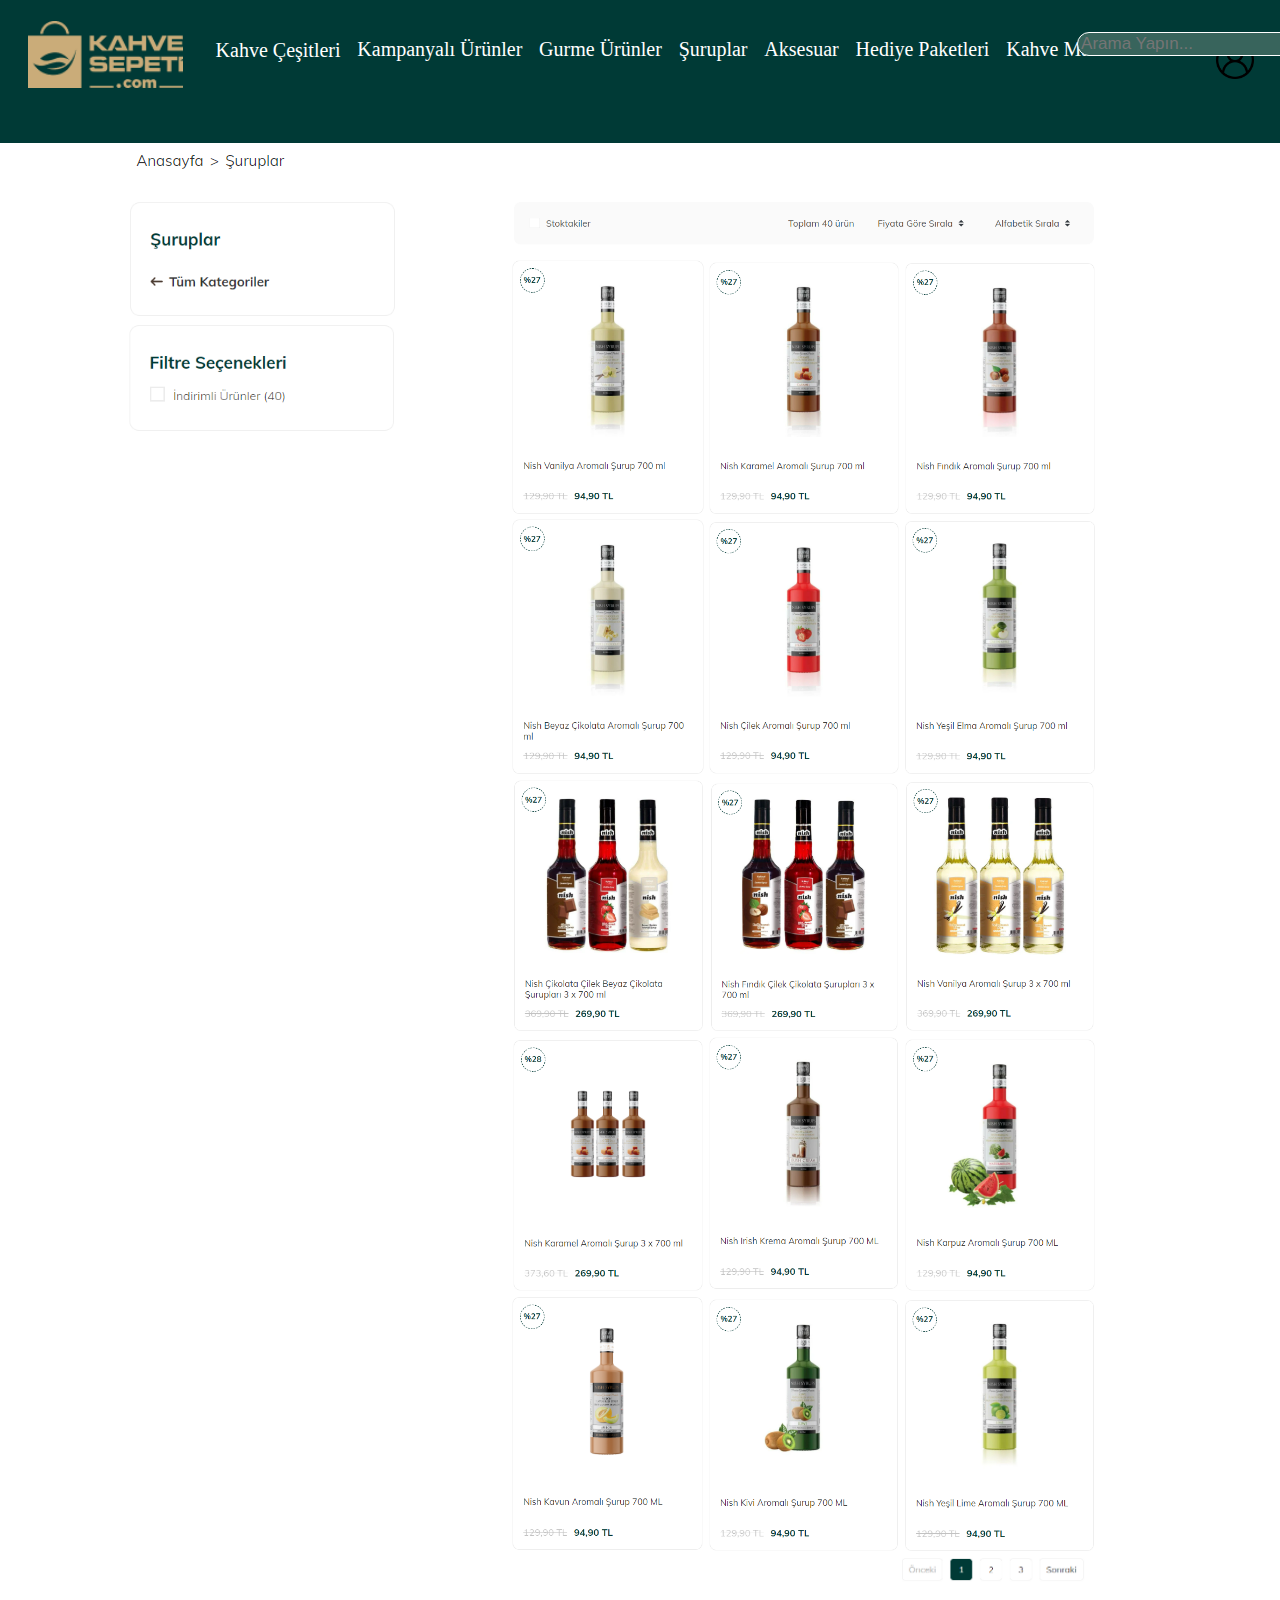
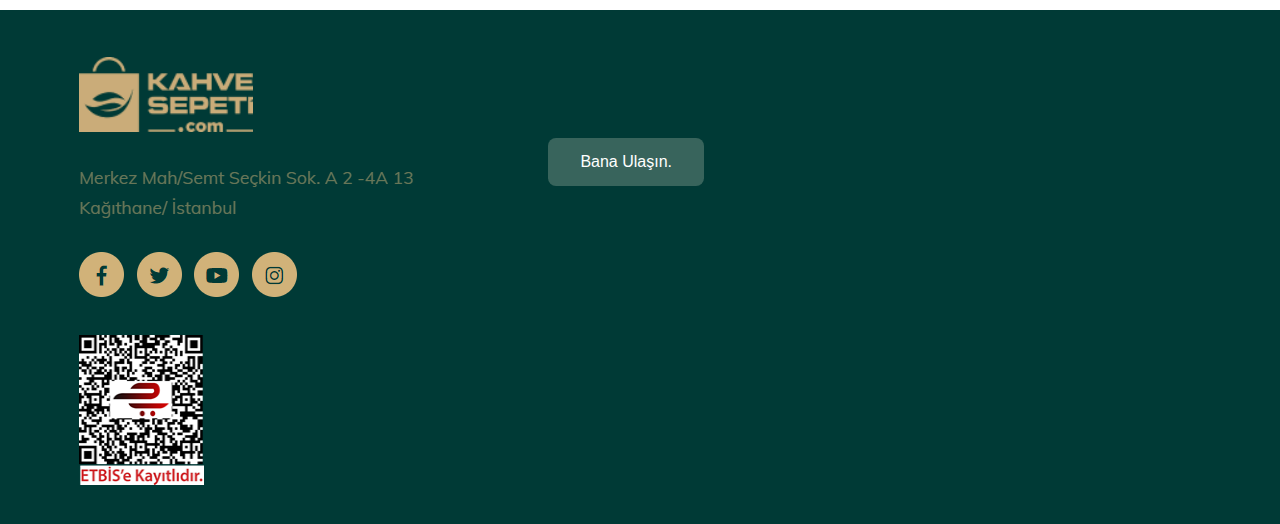
<file: surup.html>
<!DOCTYPE html>
<html>
    <head>
        <title>Kahven Hazır</title>
        <meta charset="UTF-8">
        <link rel="stylesheet" href="css/still5.css">
    </head>
    <body class="govde">
        <div class="ust">
            <a href="index.html"><img class="logo" src="resimler/logo.png"></a>
            <span><a class="l1" style="text-decoration: none; color: white;" href="kahvecesit.html" >Kahve Çeşitleri</a></span>
            <span><a class="l2" style="text-decoration: none; color: white;" href="kampanya.html" >Kampanyalı Ürünler</a></span>
            <span><a class="l3" style="text-decoration: none; color: white;" href="gurme.html" >Gurme Ürünler</a></span>
            <span><a class="l4" style="text-decoration: none; color: white;" href="surup.html" >Şuruplar</a></span>
            <span><a class="l4" style="text-decoration: none; color: white;" href="aksesuar.html" >Aksesuar</a></span>
            <span><a class="l5" style="text-decoration: none; color: white;" href="hediye.html" >Hediye Paketleri</a></span>
            <span><a class="l6" style="text-decoration: none; color: white;" href="kahvemakine.html" >Kahve Makinesi</a></span>
            <form class="example" action="" style="margin:auto;max-width:300px">
                <input type="text" placeholder="Arama Yapın..." name="search2">
                
            </form>
            <a href="girisyap.html"><img class="giris" src="resimler/login.png"></a>
        </div>
        <div class="ortaust">
            <img src="resimler/surup/i1.png">
        </div><br>
        <div class="ortasol">
            <img class="i1" src="resimler/surup/i2.png"><br>
            <img class="i2" src="resimler/surup/i3.png"><br>
        </div>
        <div class="ortasag">
            <img class="i3" src="resimler/surup/i4.png"><br>
            <img class="i5" src="resimler/surup/i5.png">
            <img class="i6" src="resimler/surup/i6.png">
            <img class="i7" src="resimler/surup/i7.png"><br>
            <img class="i8" src="resimler/surup/i8.png">
            <img class="i9" src="resimler/surup/i9.png">
            <img class="i10" src="resimler/surup/i10.png"><br>
            <img class="i11" src="resimler/surup/i11.png">
            <img class="i12" src="resimler/surup/i12.png">
            <img class="i13" src="resimler/surup/i13.png"><br>
            <img class="i14" src="resimler/surup/i14.png">
            <img class="i15" src="resimler/surup/i15.png">
            <img class="i16" src="resimler/surup/i16.png"><br>
            <img class="i17" src="resimler/surup/i17.png">
            <img class="i18" src="resimler/surup/i18.png">
            <img class="i19" src="resimler/surup/i19.png"><br>
            <img class="i20" src="resimler/surup/i20.png">
        </div>

        <div class="temizle"></div>      


        <div class="alt">
            <img class="i21" src="resimler/alt1.png">
            <button onclick="window.location.href='ulas.html'" class="buton">Bana Ulaşın.</button>

        </div>
    </body>
</html>
</file>
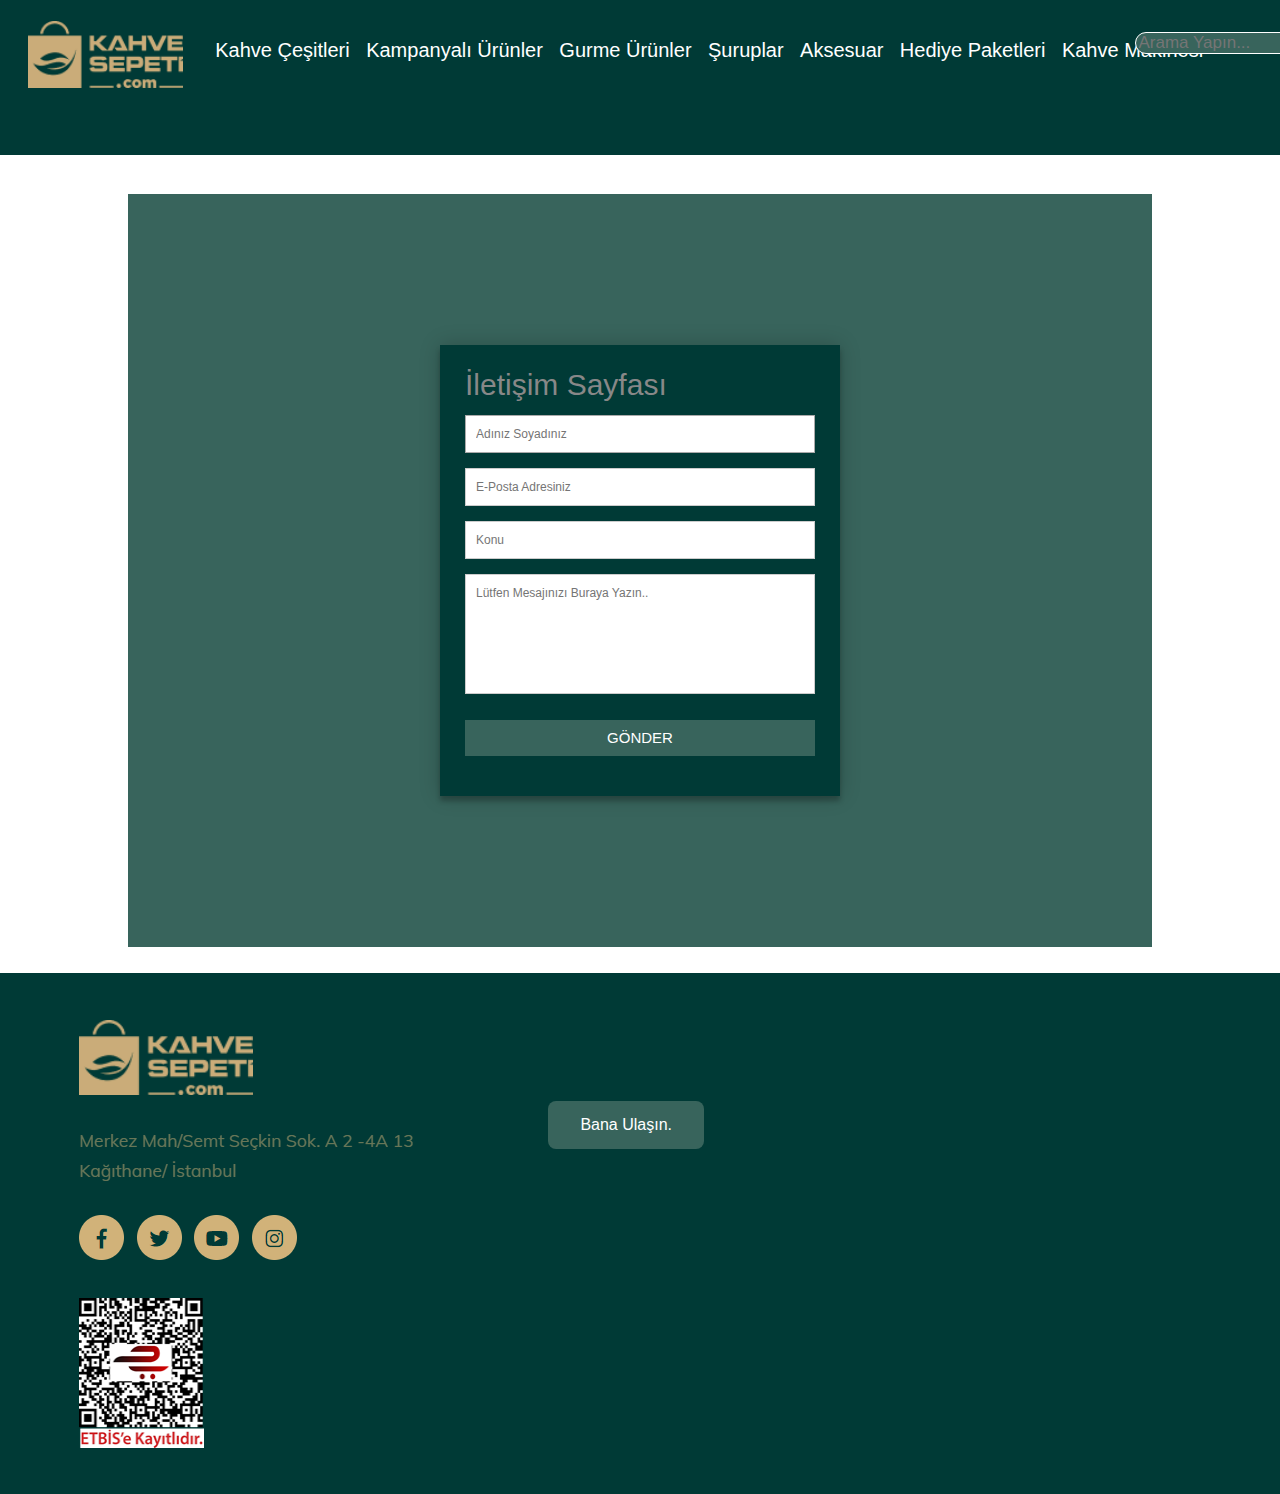
<file: ulas.html>
<!DOCTYPE html>
<html>
    <head>
        <title>Kahven Hazır</title>
        <meta charset="UTF-8">
        <link rel="stylesheet" href="css/still9.css">
    </head>
    <body class="govde">
        <div class="ust">
            <a href="index.html"><img class="logo" src="resimler/logo.png"></a>
            <span><a class="l1" style="text-decoration: none; color: white;" href="kahvecesit.html" >Kahve Çeşitleri</a></span>
            <span><a class="l2" style="text-decoration: none; color: white;" href="kampanya.html" >Kampanyalı Ürünler</a></span>
            <span><a class="l3" style="text-decoration: none; color: white;" href="gurme.html" >Gurme Ürünler</a></span>
            <span><a class="l4" style="text-decoration: none; color: white;" href="surup.html" >Şuruplar</a></span>
            <span><a class="l4" style="text-decoration: none; color: white;" href="aksesuar.html" >Aksesuar</a></span>
            <span><a class="l5" style="text-decoration: none; color: white;" href="hediye.html" >Hediye Paketleri</a></span>
            <span><a class="l6" style="text-decoration: none; color: white;" href="kahvemakine.html" >Kahve Makinesi</a></span>
            <form class="example" action="" style="margin:auto;max-width:300px">
                <input type="text" placeholder="Arama Yapın..." name="search2">
                
            </form>
        </div>
        <div class="orta">
            <div class="orta1">
                <div class="container">
                    <form id="contact" action="" method="">
                        <h2>İletişim Sayfası</h2>
                        <div class="form-control">
                            <input placeholder="Adınız Soyadınız" type="text" required autofocus>
                        </div>
                        <div class="form-control">
                            <input placeholder="E-Posta Adresiniz" type="email" required>
                        </div>
                        <div class="form-control">
                            <input placeholder="Konu" type="text" required>
                        </div>
                        <div class="form-control">
                            <textarea placeholder="Lütfen Mesajınızı Buraya Yazın.." required></textarea>
                        </div>
                        <div class="form-control">
                            <button name="submit" type="submit" id="submit">GÖNDER</button>
                        </div>
                    </form>
                </div>
            </div>
        </div>

        <div class="temizle"></div>      


        <div class="alt">
            <img class="i21" src="resimler/alt1.png">
            <button onclick="window.location.href='ulas.html'" class="buton">Bana Ulaşın.</button>

        </div>
    </body>
</html>
</file>
<file: css/still.css>
.govde {
    background-color: #f5f5f5;
    margin: 0%;
    padding: 0%;

}

.ust {
    background-color: #003a36;
    margin: 0%;
    padding: 0%;    
}

.logo {
    margin-top: 1%;
    margin-left: 1%;
    vertical-align: middle;
}


.l1 {
    font-size: 20px;
    padding-left: 1%;
    vertical-align: middle;
    padding-top: 1%;

}

.l2 {
    font-size: 20px;
    padding-left: 1%;
    vertical-align: middle;

}

.l3 {
    font-size: 20px;
    padding-left: 1%;
    vertical-align: middle;

}

.l4 {
    font-size: 20px;
    padding-left: 1%;
    vertical-align: middle;
}

.l5 {
    font-size: 20px;
    padding-left: 1%;
    vertical-align: middle;

}

.l6 {
    font-size: 20px;
    padding-left: 1%;
    vertical-align: middle;
}

.giris {
    width: 3%;
    height: 3%;
    float: right;
    margin-top: -8%;
    margin-right: 2%;
    
    
}


* {
    box-sizing: border-box;
}

.example {
   vertical-align: middle;
    margin-top: 2%;
    padding-top: 2%;
    color: white;
    padding-left: 1%;

}

form.example input[type=text] {
    vertical-align: middle;
    padding-left: 1%;
    font-size: 17px;
    border: 1px solid white;
    width: 80%;
    background: #38645c;
    margin-left: 200%;
    margin-top: -64%;
    border-radius: 12px;
}

.i1 {
    width: 100%;
    height: 100%;
}

.i3 {
    width: 20%;
    height: 20%;
    margin-left: 10%;
}

.i4 {
    width: 20%;
    height: 20%;
}

.i5 {
    width: 20%;
    height: 20%;
}

.i6 {
    width: 20%;
    height: 20%;
}

.i8 {
    width: 40%;
    height: 40%;
    margin-left: 10%;
    margin-top: 5%;
}

.i9 {
    width: 40%;
    height: 40%;
}

.i10 {
    width: 20%;
    height: 20%;
    margin-left: 10%;
}

.i11 {
    width: 20%;
    height: 20%;
}

.i12 {
    width: 20%;
    height: 20%;
}

.i13 {
    width: 20%;
    height: 20%;
}

.i14 {
    width: 40%;
    height: 40%;
    margin-left: 10%;
    margin-top: 5%;
}

.i15 {
   
    margin-bottom: 15%;
}

.i16 {
    margin-left: 10%;
    margin-top: 5%;
}

.i17 {
    margin-left: 10%;
    width: 27%;
    height: 27%;
}

.i18 {
   
    width: 27%;
    height: 27%;
}

.i19 {
    
    width: 27%;
    height: 27%;
}

.i20{
    width: 100%;
    height: 100%;
    margin-top: 7%;
}

.alt {
    background-color: #003a36;
    margin-top: -2%;
}

.buton {
    background-color: #38645c;
    border: none;
    border-radius: 8px;
    color: white;
    padding: 15px 32px;
    text-align: center;
    text-decoration: none;
    display: inline-block;
    font-size: 16px;
    float: right;
    margin-top: 10%;
    margin-right: 45%;
}

.link a{
    color: #12737d;

}
</file>
<file: css/still1.css>
.govde {
    background-color: #ffffff;
    margin: 0%;
    padding: 0%;

}

.ust {
    background-color: #003a36;
    margin: 0%;
    padding: 0%;    
}

.logo {
    margin-top: 1%;
    margin-left: 1%;
    vertical-align: middle;
}


.l1 {
    font-size: 20px;
    padding-left: 1%;
    vertical-align: middle;
    padding-top: 1%;

}

.l2 {
    font-size: 20px;
    padding-left: 1%;
    vertical-align: middle;

}

.l3 {
    font-size: 20px;
    padding-left: 1%;
    vertical-align: middle;

}

.l4 {
    font-size: 20px;
    padding-left: 1%;
    vertical-align: middle;
}

.l5 {
    font-size: 20px;
    padding-left: 1%;
    vertical-align: middle;

}

.l6 {
    font-size: 20px;
    padding-left: 1%;
    vertical-align: middle;
}

.giris {
    width: 3%;
    height: 3%;
    float: right;
    margin-top: -8%;
    margin-right: 2%;
    
    
}


* {
    box-sizing: border-box;
}

.example {
   vertical-align: middle;
    margin-top: 2%;
    padding-top: 2%;
    color: white;
    padding-left: 1%;

}

form.example input[type=text] {
    vertical-align: middle;
    padding-left: 1%;
    font-size: 17px;
    border: 1px solid white;
    width: 80%;
    background: #38645c;
    margin-left: 200%;
    margin-top: -64%;
    border-radius: 12px;
}

.ortasol {
    margin-left: 10%;
    float: left;
    width: 30%;
}

.ortasag {
    float: right;
    margin-right: 10%;
    width: 50%;
}

.ortaust {
    margin-left: 10%;
}

.i1{
    width: 70%;
}

.i2 {
    width: 70%;
}

.i3 {
    width: 70%;
}

.i4 {
    width: 70%;
}

.i5 {
    width: 91%;
}

.i6 {
    width: 30%;
    height: 30%;
}

.i7 {
    width: 30%;
    height: 30%;
}

.i8 {
    width: 30%;
    height: 30%;
}

.i9 {
    width: 30%;
    height: 30%;
}

.i10 {
    width: 30%;
    height: 30%;
}

.i11 {
    width: 30%;
    height: 30%;
}

.i12 {
    width: 30%;
    height: 30%;
}

.i13 {
    width: 30%;
    height: 30%;
}


.i14 {
    width: 30%;
    height: 30%;
}


.i15 {
    width: 30%;
    height: 30%;
}


.i16 {
    width: 30%;
    height: 30%;
}


.i17 {
    width: 30%;
    height: 30%;
}


.i18 {
    width: 91%;
}

.temizle {
    clear: both;
}

.alt {
    background-color: #003a36;
    margin-top: 2%;
}

.buton {
    background-color: #38645c;
    border: none;
    border-radius: 8px;
    color: white;
    padding: 15px 32px;
    text-align: center;
    text-decoration: none;
    display: inline-block;
    font-size: 16px;
    float: right;
    margin-top: 10%;
    margin-right: 45%;
}

.link a{
    color: #12737d;

}
</file>
<file: css/still8.css>
.govde {
    background-color: #ffffff;
    margin: 0%;
    padding: 0%;

}

.ust {
    background-color: #003a36;
    margin: 0%;
    padding: 0%;    
}

.logo {
    margin-top: 1%;
    margin-left: 1%;
    vertical-align: middle;
}


.l1 {
    font-size: 20px;
    padding-left: 1%;
    vertical-align: middle;
    padding-top: 1%;

}

.l2 {
    font-size: 20px;
    padding-left: 1%;
    vertical-align: middle;

}

.l3 {
    font-size: 20px;
    padding-left: 1%;
    vertical-align: middle;

}

.l4 {
    font-size: 20px;
    padding-left: 1%;
    vertical-align: middle;
}

.l5 {
    font-size: 20px;
    padding-left: 1%;
    vertical-align: middle;

}

.l6 {
    font-size: 20px;
    padding-left: 1%;
    vertical-align: middle;
}

.giris {
    width: 3%;
    height: 3%;
    float: right;
    margin-top: -8%;
    margin-right: 2%;
    
    
}


* {
    box-sizing: border-box;
}

.example {
   vertical-align: middle;
    margin-top: 2%;
    padding-top: 2%;
    color: white;
    padding-left: 1%;

}

form.example input[type=text] {
    vertical-align: middle;
    padding-left: 1%;
    font-size: 17px;
    border: 1px solid white;
    width: 80%;
    background: #38645c;
    margin-left: 200%;
    margin-top: -64%;
    border-radius: 12px;
}

@import url(//fonts.googleapis.com/css?family=Lato:100,300,300i,400);

body {
  box-sizing: border-box;
  font-family: Lato, Arial;
  text-align: center;
  color: #eee;
  background-color: #000;
  

}

h2 {
  margin-top: 1em;
  margin-bottom: 1em;
  color: #eee;
  font-weight: 400;
  text-align: center;
  font-size: 200%;
  letter-spacing: 4px;
}

h4 {
  margin-top: 1em;
  color: #eee;
  font-size: 150%;
  font-weight: 300;
  text-align: center;
}

button {
  display: inline;
  background: #003a36;
  color: #003a36;
  border: 0;
  padding: 4px;
}

input {
    display: block;
    width: 98%;
  height: 30px; 
    margin-top: 1.0em;
   padding: 4px;
}

small {
  display: inline-block;
  margin-top: 5px;
  color: white;
  font-size: 100%;
  color: #fff;
}

.login-box {
    padding: 1em 1em 1em 1em;
    margin: auto;
    text-align: center;
    display: block;
    background-color: #38645c;
    /*border: 1px dashed white;*/
    width: 60%;
  height: auto;
}

.outer-box {
    display: block;
    margin: auto;
    background: #38645c;
    border-radius: 5px;
    width: 50%;
    height: 20em;
  height: auto;
    margin-top: 2%;
    padding-top: 2%;
}

#btn-login {
  display: block;
  width: 100%;
  height: 40px;
  margin-top: 2.0em;
  border-radius: 4px;
  background-color: #003a36;
  color: #fff;
}

#btn-forgot {
  display: block;
  width: 100%;
  margin-top: 1.0em;
  border-radius: 2px;
  color: #fff;
  background-color: #003a36;
}

.temizle {
    clear: both;
}

.alt {
    background-color: #003a36;
    margin-top: 2%;
}

.buton {
    background-color: #38645c;
    border: none;
    border-radius: 8px;
    color: white;
    padding: 15px 32px;
    text-align: center;
    text-decoration: none;
    display: inline-block;
    font-size: 16px;
    float: right;
    margin-top: 10%;
    margin-right: 45%;
}

.link a{
    color: #12737d;

}

.orta1 {
    background-color: #ffffff;
    padding-bottom: 5%;
    padding-top: 5%;
}
</file>
<file: css/still4.css>
.govde {
    background-color: #ffffff;
    margin: 0%;
    padding: 0%;

}

.ust {
    background-color: #003a36;
    margin: 0%;
    padding: 0%;    
}

.logo {
    margin-top: 1%;
    margin-left: 1%;
    vertical-align: middle;
}


.l1 {
    font-size: 20px;
    padding-left: 1%;
    vertical-align: middle;
    padding-top: 1%;

}

.l2 {
    font-size: 20px;
    padding-left: 1%;
    vertical-align: middle;

}

.l3 {
    font-size: 20px;
    padding-left: 1%;
    vertical-align: middle;

}

.l4 {
    font-size: 20px;
    padding-left: 1%;
    vertical-align: middle;
}

.l5 {
    font-size: 20px;
    padding-left: 1%;
    vertical-align: middle;

}

.l6 {
    font-size: 20px;
    padding-left: 1%;
    vertical-align: middle;
}

.giris {
    width: 3%;
    height: 3%;
    float: right;
    margin-top: -8%;
    margin-right: 2%;
    
    
}


* {
    box-sizing: border-box;
}

.example {
   vertical-align: middle;
    margin-top: 2%;
    padding-top: 2%;
    color: white;
    padding-left: 1%;

}

form.example input[type=text] {
    vertical-align: middle;
    padding-left: 1%;
    font-size: 17px;
    border: 1px solid white;
    width: 80%;
    background: #38645c;
    margin-left: 200%;
    margin-top: -64%;
    border-radius: 12px;
}

.ortasol {
    margin-left: 10%;
    float: left;
    width: 30%;
}

.ortasag {
    float: right;
    margin-right: 10%;
    width: 50%;
}

.ortaust {
    margin-left: 10%;
}

.i1{
    width: 70%;
}

.i2{
    width: 70%;
}

.i3{
    width: 70%;
}



.i5 {
    width: 91%;
}

.i6 {
    width: 91%;
}

.i7 {
    width: 30%;
}

.i8 {
    width: 30%;
}

.i9 {
    width: 30%;
}

.i10 {
    width: 30%;
}

.temizle {
    clear: both;
}

.alt {
    background-color: #003a36;
    margin-top: 2%;
}

.buton {
    background-color: #38645c;
    border: none;
    border-radius: 8px;
    color: white;
    padding: 15px 32px;
    text-align: center;
    text-decoration: none;
    display: inline-block;
    font-size: 16px;
    float: right;
    margin-top: 10%;
    margin-right: 45%;
}

.link a{
    color: #12737d;

}
</file>
<file: css/still6.css>
.govde {
    background-color: #ffffff;
    margin: 0%;
    padding: 0%;

}

.ust {
    background-color: #003a36;
    margin: 0%;
    padding: 0%;    
}

.logo {
    margin-top: 1%;
    margin-left: 1%;
    vertical-align: middle;
}


.l1 {
    font-size: 20px;
    padding-left: 1%;
    vertical-align: middle;
    padding-top: 1%;

}

.l2 {
    font-size: 20px;
    padding-left: 1%;
    vertical-align: middle;

}

.l3 {
    font-size: 20px;
    padding-left: 1%;
    vertical-align: middle;

}

.l4 {
    font-size: 20px;
    padding-left: 1%;
    vertical-align: middle;
}

.l5 {
    font-size: 20px;
    padding-left: 1%;
    vertical-align: middle;

}

.l6 {
    font-size: 20px;
    padding-left: 1%;
    vertical-align: middle;
}

.giris {
    width: 3%;
    height: 3%;
    float: right;
    margin-top: -8%;
    margin-right: 2%;
    
    
}


* {
    box-sizing: border-box;
}

.example {
   vertical-align: middle;
    margin-top: 2%;
    padding-top: 2%;
    color: white;
    padding-left: 1%;

}

form.example input[type=text] {
    vertical-align: middle;
    padding-left: 1%;
    font-size: 17px;
    border: 1px solid white;
    width: 80%;
    background: #38645c;
    margin-left: 200%;
    margin-top: -64%;
    border-radius: 12px;
}

.ortasol {
    margin-left: 10%;
    float: left;
    width: 30%;
}

.ortasag {
    float: right;
    margin-right: 10%;
    width: 50%;
}

.ortaust {
    margin-left: 10%;
}

.i1{
    width: 70%;
}

.i2 {
    width: 91%;
}

.i3 {
    width: 30%;
    margin-top: 3%;
    margin-bottom: 3%;
}

.i4 {
    width: 91%;
}

.temizle {
    clear: both;
}

.alt {
    background-color: #003a36;
    margin-top: 2%;
}

.buton {
    background-color: #38645c;
    border: none;
    border-radius: 8px;
    color: white;
    padding: 15px 32px;
    text-align: center;
    text-decoration: none;
    display: inline-block;
    font-size: 16px;
    float: right;
    margin-top: 10%;
    margin-right: 45%;
}

.link a{
    color: #12737d;

}
</file>
<file: css/still2.css>
.govde {
    background-color: #ffffff;
    margin: 0%;
    padding: 0%;

}

.ust {
    background-color: #003a36;
    margin: 0%;
    padding: 0%;    
}

.logo {
    margin-top: 1%;
    margin-left: 1%;
    vertical-align: middle;
}


.l1 {
    font-size: 20px;
    padding-left: 1%;
    vertical-align: middle;
    padding-top: 1%;

}

.l2 {
    font-size: 20px;
    padding-left: 1%;
    vertical-align: middle;

}

.l3 {
    font-size: 20px;
    padding-left: 1%;
    vertical-align: middle;

}

.l4 {
    font-size: 20px;
    padding-left: 1%;
    vertical-align: middle;
}

.l5 {
    font-size: 20px;
    padding-left: 1%;
    vertical-align: middle;

}

.l6 {
    font-size: 20px;
    padding-left: 1%;
    vertical-align: middle;
}

.giris {
    width: 3%;
    height: 3%;
    float: right;
    margin-top: -8%;
    margin-right: 2%;
    
    
}


* {
    box-sizing: border-box;
}

.example {
   vertical-align: middle;
    margin-top: 2%;
    padding-top: 2%;
    color: white;
    padding-left: 1%;

}

form.example input[type=text] {
    vertical-align: middle;
    padding-left: 1%;
    font-size: 17px;
    border: 1px solid white;
    width: 80%;
    background: #38645c;
    margin-left: 200%;
    margin-top: -64%;
    border-radius: 12px;
}

.ortaust{
    margin-left: 10%;
}

.ortasol {
    margin-left: 10%;
    float: left;
    width: 30%;
    margin-right: -10%;    
}

.ortasag {
    float: right;
    margin-right: 10%;
    width: 55%;
}

.i1{
    width: 70%;
}

.i2{
    width: 70%;
}

.i3{
    width: 70%;
}

.i4{
    width: 70%;
}

.i5 {
    margin-top: 1%;
    width: 30%;
    height: 30%;
}

.i6 {
    width: 30%;
    height: 30%;
}

.i7 {
    width: 30%;
    height: 30%;
}

.i8 {
    width: 30%;
    height: 30%;
}

.i9 {
    width: 30%;
    height: 30%;
}

.i10 {
    width: 30%;
    height: 30%;
}

.i11 {
    width: 30%;
    height: 30%;
}

.i12 {
    width: 30%;
    height: 30%;
}

.i13 {
    width: 30%;
    height: 30%;
}


.i14 {
    width: 30%;
    height: 30%;
}


.i15 {
    width: 30%;
    height: 30%;
}


.i16 {
    width: 30%;
    height: 30%;
}


.i17 {
    width: 30%;
    height: 30%;
}


.i18 {
    width: 30%;
    height: 30%;
}


.i19 {
    width: 30%;
    height: 30%;
}


.i20 {
    width: 30%;
    height: 30%;
}


.i21 {
    width: 30%;
    height: 30%;
}


.i22 {
    width: 30%;
    height: 30%;
}

.i23 {
    width: 91%;
}

.i24{
    float: right;
    width: 40%;
    margin-right: 10%;
}

.i25{
    width: 91%;
    margin-top: 2%;
}

.temizle {
    clear: both;
}

.alt {
    background-color: #003a36;
    margin-top: 2%;
}

.buton {
    background-color: #38645c;
    border: none;
    border-radius: 8px;
    color: white;
    padding: 15px 32px;
    text-align: center;
    text-decoration: none;
    display: inline-block;
    font-size: 16px;
    float: right;
    margin-top: 10%;
    margin-right: 45%;
}

.link a{
    color: #12737d;

}
</file>
<file: css/still7.css>
.govde {
    background-color: #ffffff;
    margin: 0%;
    padding: 0%;

}

.ust {
    background-color: #003a36;
    margin: 0%;
    padding: 0%;    
}

.logo {
    margin-top: 1%;
    margin-left: 1%;
    vertical-align: middle;
}


.l1 {
    font-size: 20px;
    padding-left: 1%;
    vertical-align: middle;
    padding-top: 1%;

}

.l2 {
    font-size: 20px;
    padding-left: 1%;
    vertical-align: middle;

}

.l3 {
    font-size: 20px;
    padding-left: 1%;
    vertical-align: middle;

}

.l4 {
    font-size: 20px;
    padding-left: 1%;
    vertical-align: middle;
}

.l5 {
    font-size: 20px;
    padding-left: 1%;
    vertical-align: middle;

}

.l6 {
    font-size: 20px;
    padding-left: 1%;
    vertical-align: middle;
}

.giris {
    width: 3%;
    height: 3%;
    float: right;
    margin-top: -8%;
    margin-right: 2%;
    
    
}


* {
    box-sizing: border-box;
}

.example {
   vertical-align: middle;
    margin-top: 2%;
    padding-top: 2%;
    color: white;
    padding-left: 1%;

}

form.example input[type=text] {
    vertical-align: middle;
    padding-left: 1%;
    font-size: 17px;
    border: 1px solid white;
    width: 80%;
    background: #38645c;
    margin-left: 200%;
    margin-top: -64%;
    border-radius: 12px;
}

.ortasol {
    margin-left: 10%;
    float: left;
    width: 30%;
}

.ortasag {
    float: right;
    margin-right: 10%;
    width: 50%;
}

.ortaust {
    margin-left: 10%;
}

.i1{
    width: 70%;
}

.i2{
    width: 70%;
}

.i3{
    width: 70%;
}

.i4{
    width: 70%;
}

.i5{
    width: 70%;
}

.i6{
    width: 70%;
}

.i7{
    width: 91%;
}

.i8 {
    width: 30%;
    height: 30%;
}

.i9 {
    width: 30%;
    height: 30%;
}

.i10 {
    width: 30%;
    height: 30%;
}

.i11 {
    width: 30%;
    height: 30%;
}

.i12 {
    width: 30%;
    height: 30%;
}

.i13 {
    width: 30%;
    height: 30%;
}


.i14 {
    width: 30%;
    height: 30%;
}


.i15 {
    width: 30%;
    height: 30%;
}


.i16 {
    width: 30%;
    height: 30%;
}


.i17 {
    width: 30%;
    height: 30%;
}


.i18 {
    width: 30%;
    height: 30%;
}


.i19 {
    width: 30%;
    height: 30%;
}

.i20 {
    width: 30%;
    height: 30%;
}

.i21 {
    width: 30%;
    height: 30%;
}


.i22 {
    width: 30%;
    height: 30%;
}

.i23 {
    margin-right: 10%;
    float: right;
    width: 30%;
}

.i24 {
    width: 91%;
}

.temizle {
    clear: both;
}

.alt {
    background-color: #003a36;
    margin-top: 2%;
}

.buton {
    background-color: #38645c;
    border: none;
    border-radius: 8px;
    color: white;
    padding: 15px 32px;
    text-align: center;
    text-decoration: none;
    display: inline-block;
    font-size: 16px;
    float: right;
    margin-top: 10%;
    margin-right: 45%;
}

.link a{
    color: #12737d;

}
</file>
<file: css/still3.css>
.govde {
    background-color: #ffffff;
    margin: 0%;
    padding: 0%;

}

.ust {
    background-color: #003a36;
    margin: 0%;
    padding: 0%;    
}

.logo {
    margin-top: 1%;
    margin-left: 1%;
    vertical-align: middle;
}


.l1 {
    font-size: 20px;
    padding-left: 1%;
    vertical-align: middle;
    padding-top: 1%;

}

.l2 {
    font-size: 20px;
    padding-left: 1%;
    vertical-align: middle;

}

.l3 {
    font-size: 20px;
    padding-left: 1%;
    vertical-align: middle;

}

.l4 {
    font-size: 20px;
    padding-left: 1%;
    vertical-align: middle;
}

.l5 {
    font-size: 20px;
    padding-left: 1%;
    vertical-align: middle;

}

.l6 {
    font-size: 20px;
    padding-left: 1%;
    vertical-align: middle;
}

.giris {
    width: 3%;
    height: 3%;
    float: right;
    margin-top: -8%;
    margin-right: 2%;
    
    
}


* {
    box-sizing: border-box;
}

.example {
   vertical-align: middle;
    margin-top: 2%;
    padding-top: 2%;
    color: white;
    padding-left: 1%;

}

form.example input[type=text] {
    vertical-align: middle;
    padding-left: 1%;
    font-size: 17px;
    border: 1px solid white;
    width: 80%;
    background: #38645c;
    margin-left: 200%;
    margin-top: -64%;
    border-radius: 12px;
}

.ortasol {
    margin-left: 10%;
    float: left;
    width: 30%;
}

.ortasag {
    float: right;
    margin-right: 10%;
    width: 50%;
}

.ortaust {
    margin-left: 10%;
}

.i1{
    width: 70%;
}

.i2{
    width: 70%;
}

.i3{
    width: 70%;
}



.i5 {
    width: 91%;
}

.i6 {
    width: 30%;
}

.i7 {
    width: 30%;
}

.i8 {
    width: 30%;
}

.i9 {
    width: 30%;
}

.temizle {
    clear: both;
}

.alt {
    background-color: #003a36;
    margin-top: 2%;
}

.buton {
    background-color: #38645c;
    border: none;
    border-radius: 8px;
    color: white;
    padding: 15px 32px;
    text-align: center;
    text-decoration: none;
    display: inline-block;
    font-size: 16px;
    float: right;
    margin-top: 10%;
    margin-right: 45%;
}

.link a{
    color: #12737d;

}
</file>
<file: css/still5.css>
.govde {
    background-color: #ffffff;
    margin: 0%;
    padding: 0%;

}

.ust {
    background-color: #003a36;
    margin: 0%;
    padding: 0%;    
}

.logo {
    margin-top: 1%;
    margin-left: 1%;
    vertical-align: middle;
}


.l1 {
    font-size: 20px;
    padding-left: 1%;
    vertical-align: middle;
    padding-top: 1%;

}

.l2 {
    font-size: 20px;
    padding-left: 1%;
    vertical-align: middle;

}

.l3 {
    font-size: 20px;
    padding-left: 1%;
    vertical-align: middle;

}

.l4 {
    font-size: 20px;
    padding-left: 1%;
    vertical-align: middle;
}

.l5 {
    font-size: 20px;
    padding-left: 1%;
    vertical-align: middle;

}

.l6 {
    font-size: 20px;
    padding-left: 1%;
    vertical-align: middle;
}

.giris {
    width: 3%;
    height: 3%;
    float: right;
    margin-top: -8%;
    margin-right: 2%;
    
    
}


* {
    box-sizing: border-box;
}

.example {
   vertical-align: middle;
    margin-top: 2%;
    padding-top: 2%;
    color: white;
    padding-left: 1%;

}

form.example input[type=text] {
    vertical-align: middle;
    padding-left: 1%;
    font-size: 17px;
    border: 1px solid white;
    width: 80%;
    background: #38645c;
    margin-left: 200%;
    margin-top: -64%;
    border-radius: 12px;
}

.ortasol {
    margin-left: 10%;
    float: left;
    width: 30%;
}

.ortasag {
    float: right;
    margin-right: 10%;
    width: 50%;
}

.ortaust {
    margin-left: 10%;
}

.i1{
    width: 70%;
}

.i2{
    width: 70%;
}

.i3 {
    width: 91%;
}

.i5 {
    margin-top: 1%;
    width: 30%;
    height: 30%;
}

.i6 {
    width: 30%;
    height: 30%;
}

.i7 {
    width: 30%;
    height: 30%;
}

.i8 {
    width: 30%;
    height: 30%;
}

.i9 {
    width: 30%;
    height: 30%;
}

.i10 {
    width: 30%;
    height: 30%;
}

.i11 {
    width: 30%;
    height: 30%;
}

.i12 {
    width: 30%;
    height: 30%;
}

.i13 {
    width: 30%;
    height: 30%;
}


.i14 {
    width: 30%;
    height: 30%;
}


.i15 {
    width: 30%;
    height: 30%;
}


.i16 {
    width: 30%;
    height: 30%;
}


.i17 {
    width: 30%;
    height: 30%;
}


.i18 {
    width: 30%;
    height: 30%;
}


.i19 {
    width: 30%;
    height: 30%;
}


.i20 {
    width: 30%;
    height: 30%;
    float: right;
    margin-right: 10%;
}

.temizle {
    clear: both;
}

.alt {
    background-color: #003a36;
    margin-top: 2%;
}

.buton {
    background-color: #38645c;
    border: none;
    border-radius: 8px;
    color: white;
    padding: 15px 32px;
    text-align: center;
    text-decoration: none;
    display: inline-block;
    font-size: 16px;
    float: right;
    margin-top: 10%;
    margin-right: 45%;
}

.link a{
    color: #12737d;

}
</file>
<file: css/still9.css>
.govde {
    background-color: #ffffff;
    margin: 0%;
    padding: 0%;

}

.ust {
    background-color: #003a36;
    margin: 0%;
    padding: 0%;    
}

.logo {
    margin-top: 1%;
    margin-left: 1%;
    vertical-align: middle;
}


.l1 {
    font-size: 20px;
    padding-left: 1%;
    vertical-align: middle;
    padding-top: 1%;

}

.l2 {
    font-size: 20px;
    padding-left: 1%;
    vertical-align: middle;

}

.l3 {
    font-size: 20px;
    padding-left: 1%;
    vertical-align: middle;

}

.l4 {
    font-size: 20px;
    padding-left: 1%;
    vertical-align: middle;
}

.l5 {
    font-size: 20px;
    padding-left: 1%;
    vertical-align: middle;

}

.l6 {
    font-size: 20px;
    padding-left: 1%;
    vertical-align: middle;
}

.giris {
    width: 3%;
    height: 3%;
    float: right;
    margin-top: -8%;
    margin-right: 2%;
    
    
}


* {
    box-sizing: border-box;
}

.example {
   vertical-align: middle;
    margin-top: 2%;
    padding-top: 2%;
    color: white;
    padding-left: 1%;

}

form.example input[type=text] {
    vertical-align: middle;
    padding-left: 1%;
    font-size: 17px;
    border: 1px solid white;
    width: 80%;
    background: #38645c;
    margin-left: 220%;
    margin-top: -68%;
    border-radius: 12px;
}

@import url(https://fonts.googleapis.com/css?family=Roboto:400,300,600,400italic);
 
* {
    margin: 0;
    padding: 0;
    box-sizing: border-box;
    -webkit-box-sizing: border-box;
    -moz-box-sizing: border-box;
}
 
body {
    font-family: "Roboto", Helvetica, Arial, sans-serif;
    font-weight: 100;
    font-size: 13px;
    line-height: 30px;
    color: #888;
    background: #79A7A8;
}
 
.container {
    max-width: 400px;
    width: 100%;
    margin: 0 auto;
    position: relative;
}
 
#contact input[type="text"],
#contact input[type="email"],
#contact textarea,
#contact button[type="submit"] {
    font: 500 12px/16px "Roboto", Helvetica, Arial, sans-serif;
}
 
#contact {
    background: #003a36;
    padding: 25px;
    margin: 100px 0;
    box-shadow: 0 0 20px 0 rgba(0, 0, 0, 0.2), 0 5px 5px 0 rgba(0, 0, 0, 0.24);
}
 
#contact h2 {
    display: block;
    font-size: 30px;
    font-weight: 300;
    margin-bottom: 15px;
}
 
.form-control{
    border: none !important;
    margin: 0 0 10px;
    min-width: 100%;
    padding: 0;
    width: 100%;
}
 
#contact input[type="text"],
#contact input[type="email"],
#contact textarea {
    width: 100%;
    border: 1px solid #ccc;
    background: #FFF;
    margin: 0 0 5px;
    padding: 10px;
}
 
#contact input[type="text"]:hover,
#contact input[type="email"]:hover,
#contact textarea:hover {
    -webkit-transition: border-color 0.4s ease-in-out;
    -moz-transition: border-color 0.4s ease-in-out;
    transition: border-color 0.4s ease-in-out;
    border: 1px solid #aaa;
}
 
#contact textarea {
    height: 120px;
    max-width: 100%;
    resize: none;
}
 
#contact button[type="submit"] {
    cursor: pointer;
    width: 100%;
    border: none;
    background: #38645c;
    color: #FFF;
    margin: 0 0 5px;
    padding: 10px;
    font-size: 15px;
}
 
#contact button[type="submit"]:hover {
    background: #355C7D;
    -webkit-transition: background 0.4s ease-in-out;
    -moz-transition: background 0.4s ease-in-out;
    transition: background-color 0.4s ease-in-out;
}
 
#contact button[type="submit"]:active {
    box-shadow: inset 0 1px 3px rgba(0, 0, 0, 0.5);
}
 
#contact input:focus,
#contact textarea:focus {
    outline: 0;
    border: 1px solid #aaa;
}

.orta {
    background-color: #38645c;
    margin-top: 3%;
    margin-left: 10%;
    margin-right: 10%;
}

.orta1 {
    background-color: #38645c;
    padding-bottom: 5%;
    padding-top: 5%;
}





.temizle {
    clear: both;
}

.alt {
    background-color: #003a36;
    margin-top: 2%;
}

.buton {
    background-color: #38645c;
    border: none;
    border-radius: 8px;
    color: white;
    padding: 15px 32px;
    text-align: center;
    text-decoration: none;
    display: inline-block;
    font-size: 16px;
    float: right;
    margin-top: 10%;
    margin-right: 45%;
}

.link a{
    color: #12737d;

}
</file>
